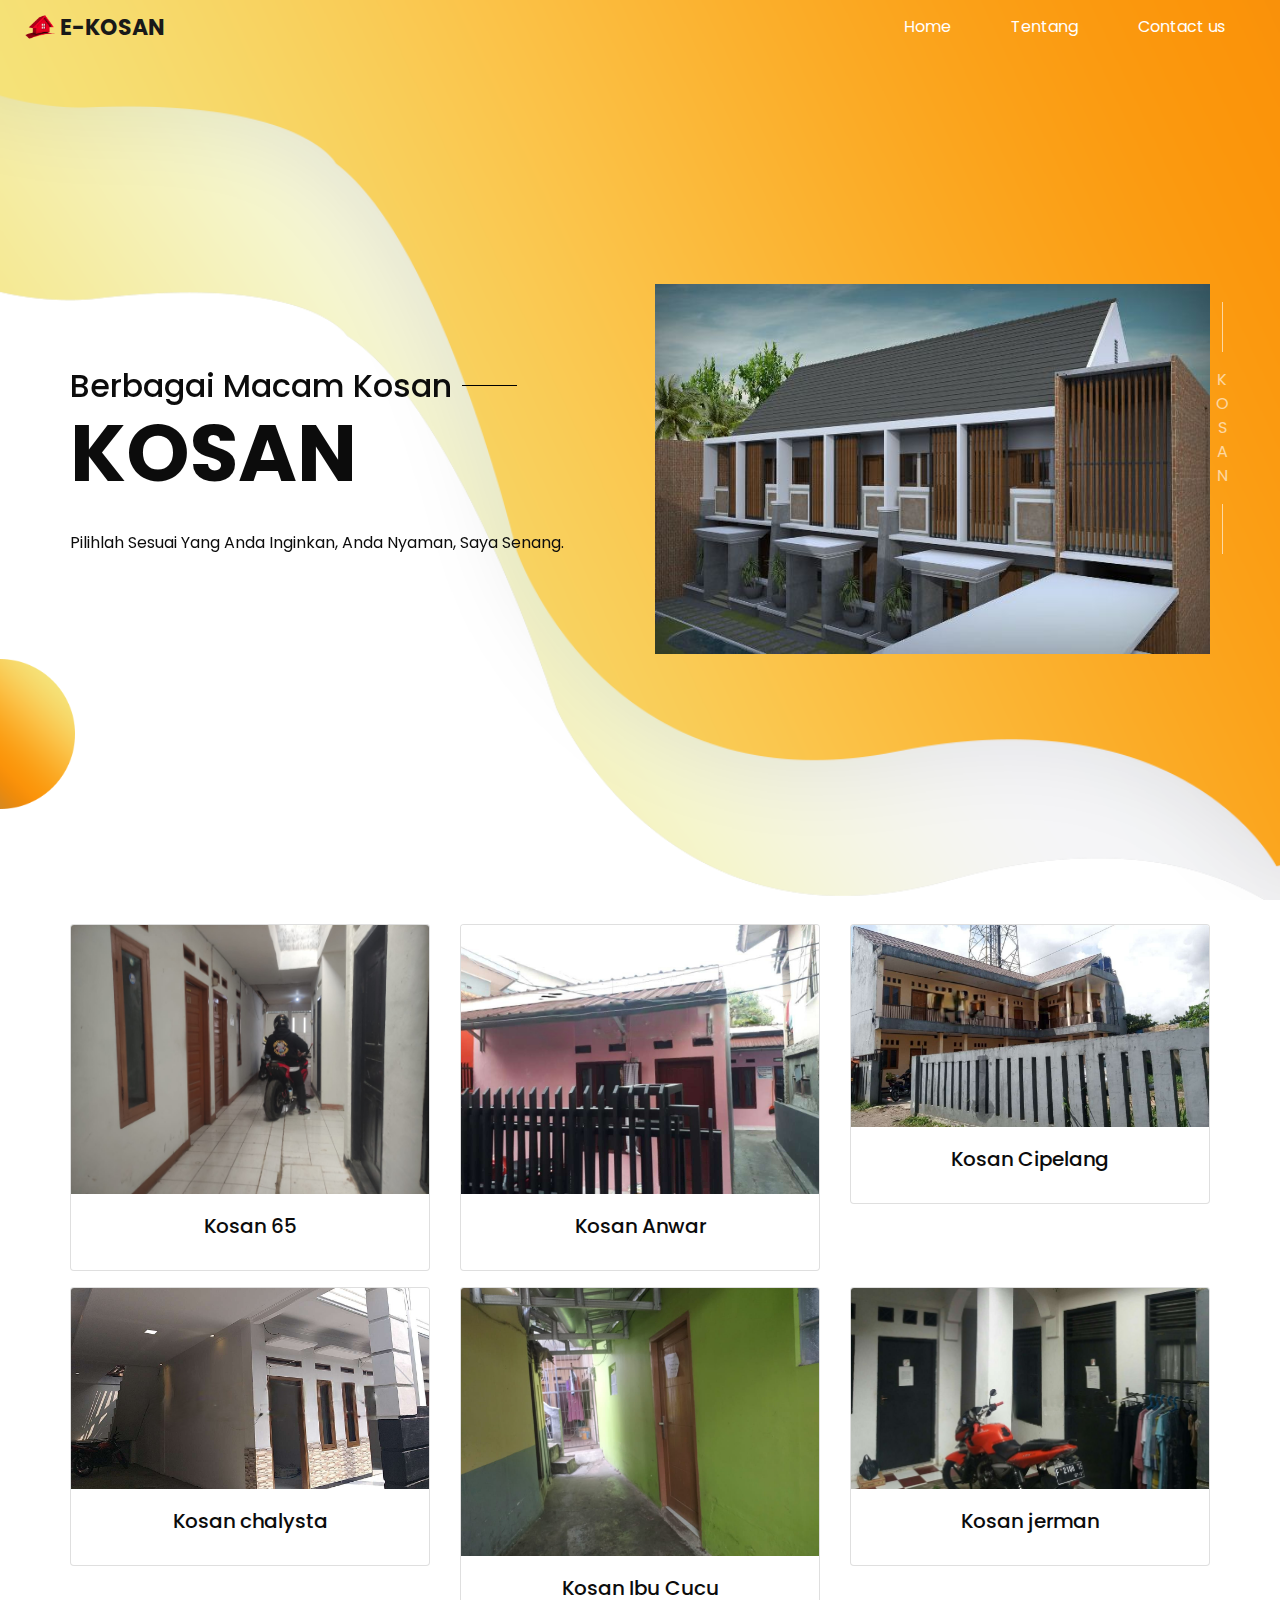
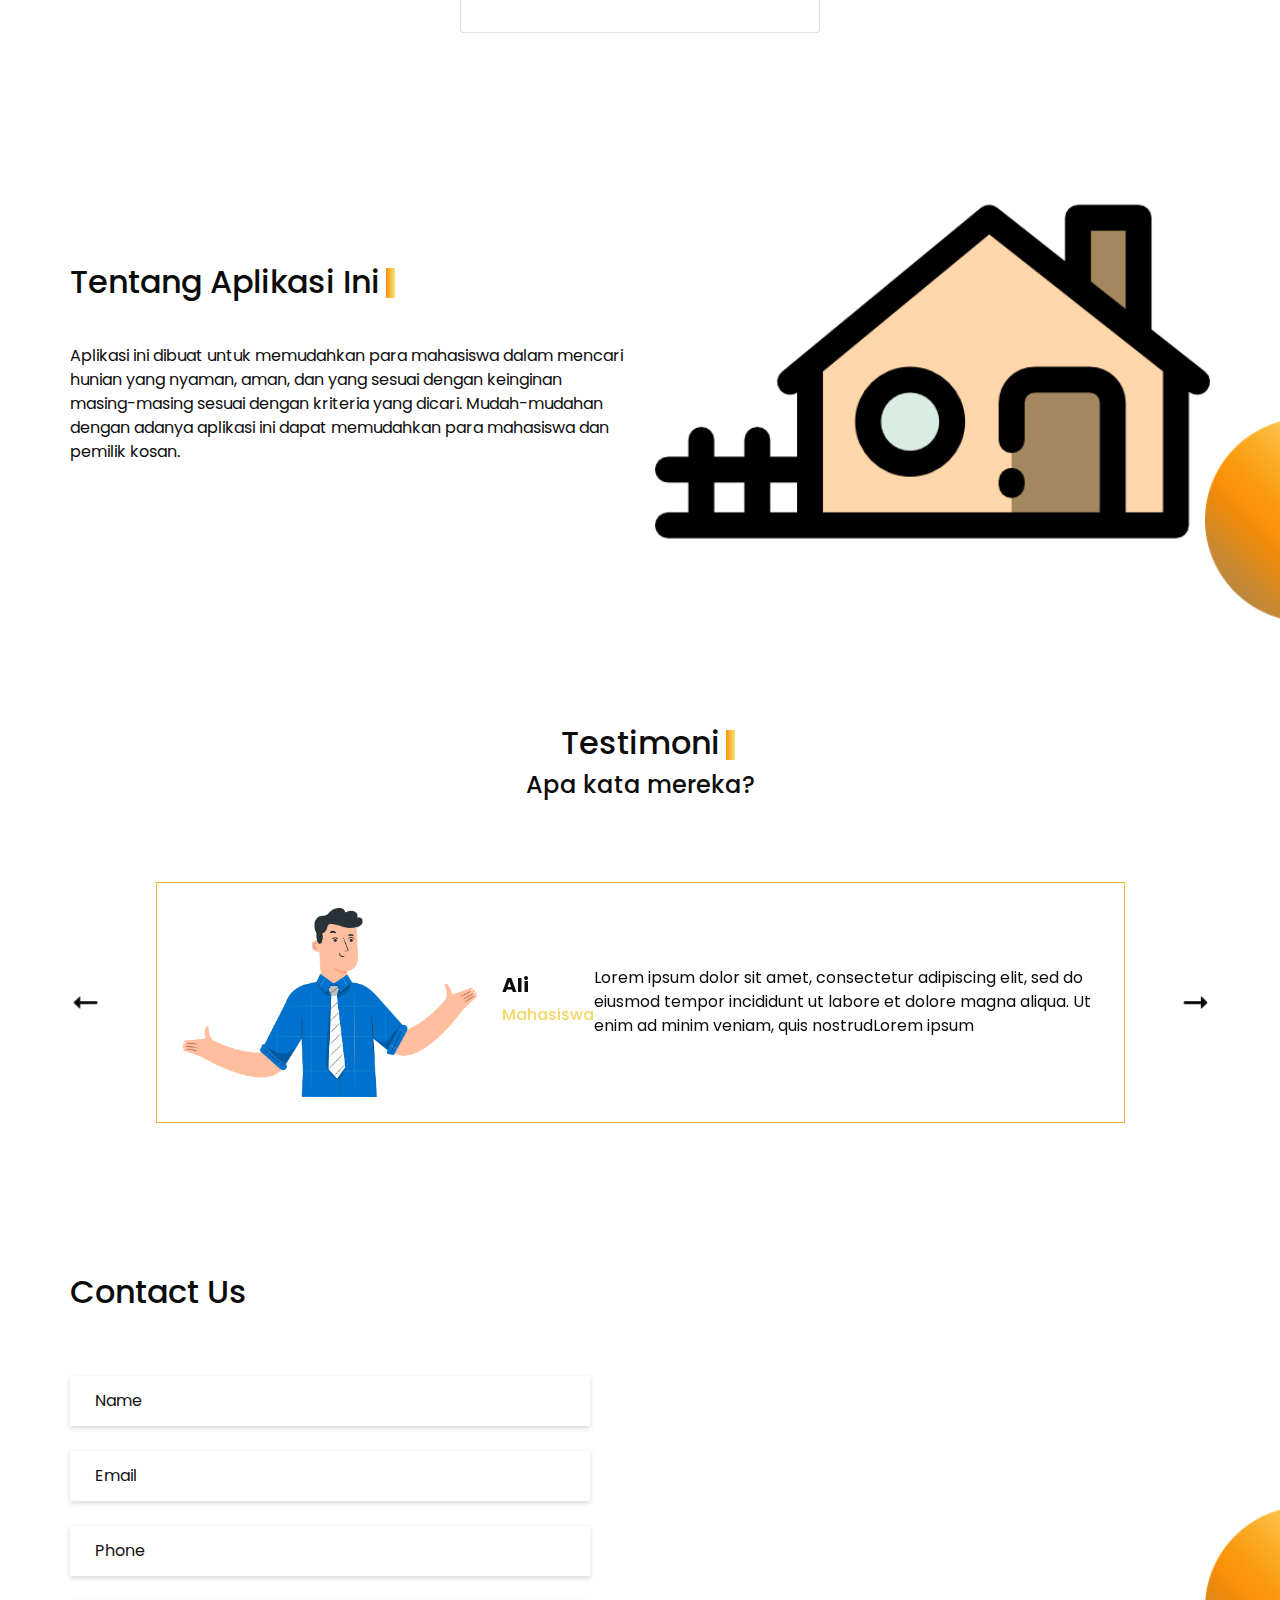
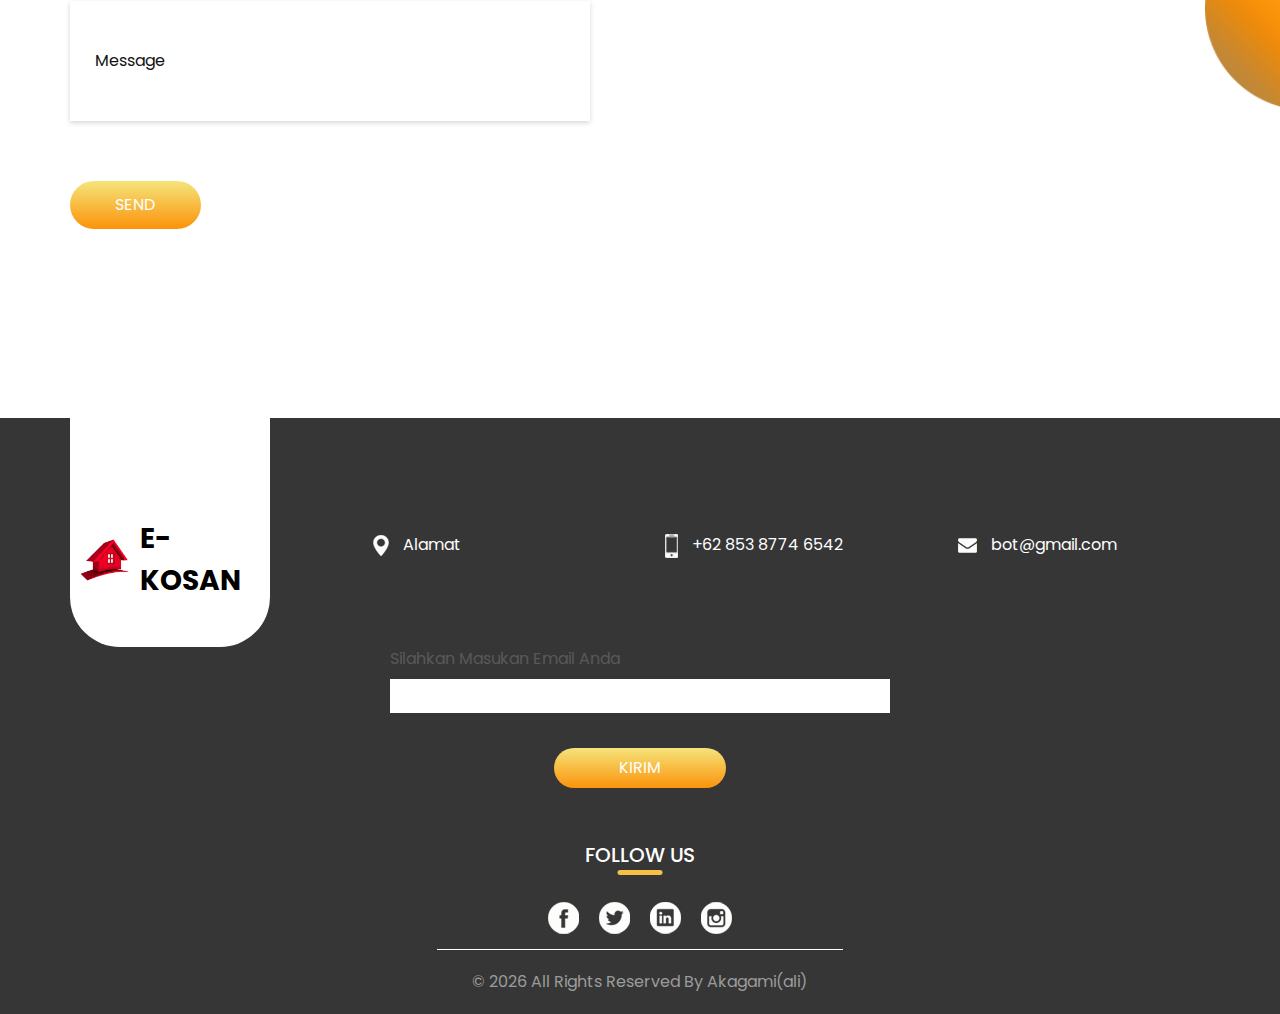
<file: index.html>
<!DOCTYPE html>
<html>

<head>
  <!-- Basic -->
  <meta charset="utf-8" />
  <meta http-equiv="X-UA-Compatible" content="IE=edge" />
  <!-- Mobile Metas -->
  <meta name="viewport" content="width=device-width, initial-scale=1, shrink-to-fit=no" />
  <!-- Site Metas -->
  <meta name="keywords" content="" />
  <meta name="description" content="" />
  <meta name="author" content="" />

  <title>E-Kosan</title>

  <!-- slider stylesheet -->
  <link rel="stylesheet" type="text/css" href="https://cdnjs.cloudflare.com/ajax/libs/OwlCarousel2/2.1.3/assets/owl.carousel.min.css" />

  <!-- bootstrap core css -->
  <link rel="stylesheet" type="text/css" href="css/bootstrap.css" />

  <!-- fonts style -->
  <link href="https://fonts.googleapis.com/css?family=Baloo+Chettan|Poppins:400,600,700&display=swap" rel="stylesheet">
  <!-- Custom styles for this template -->
  <link href="css/style.css" rel="stylesheet" />
  <!-- responsive style -->
  <link href="css/responsive.css" rel="stylesheet" />
</head>

<body>

  <div class="hero_area">
    <!-- header section strats -->
    <header class="header_section">
      <div class="container-fluid">
        <nav class="navbar navbar-expand-lg custom_nav-container ">
          <a class="navbar-brand" href="index.html">
            <img src="images/logo-rumah.png" alt="">
            <span>
              E-Kosan
            </span>
          </a>
          <button class="navbar-toggler fixed-top" type="button" data-toggle="collapse" data-target="#navbarSupportedContent" aria-controls="navbarSupportedContent" aria-expanded="false" aria-label="Toggle navigation">
            <span class="navbar-toggler-icon"></span>
          </button>

          <div class="collapse navbar-collapse" id="navbarSupportedContent">
            <div class="d-flex ml-auto flex-column flex-lg-row align-items-center">
              <ul class="navbar-nav  ">
                <li class="nav-item">
                  <a class="nav-link" href="index.html"> Home</a>
                </li>
                <li class="nav-item">
                  <a class="nav-link" href="tentang.html"> Tentang</a>
                </li>
                <li class="nav-item">
                  <a class="nav-link" href="contact.html">Contact us</a>
                </li>
            </div>
          </div>
        </nav>
      </div>
    </header>
    <!-- end header section -->
    <!-- slider section -->
    <section class=" slider_section position-relative">
      <div class="design-box">
        <img src="images/design-1.png" alt="">
      </div>
      <div class="slider_number-container d-none d-md-block">
        <div class="number-box">
          <hr>
          <span class="jwel">
            K <br>
            O <br>
            S <br>
            A <br>
            N <br>
          </span>
          <hr>
        </div>
      </div>
      <div class="container">
        <div id="carouselExampleIndicators" class="carousel slide" data-ride="carousel">
          <ol class="carousel-indicators">
            <li data-target="#carouselExampleIndicators" data-slide-to="0" class="active"> </li>
            <li data-target="#carouselExampleIndicators" data-slide-to="1"> </li>
            <li data-target="#carouselExampleIndicators" data-slide-to="2"> </li>
          </ol>
          <div class="carousel-inner">
            <div class="carousel-item active">
              <div class="row">
                <div class="col-md-6">
                  <div class="detail_box">
                    <h2>
                      <span> Berbagai Macam Kosan</span>
                      <hr>
                    </h2>
                    <h1>
                      KOSAN
                    </h1>
                    <p>
                      Pilihlah Sesuai Yang Anda Inginkan, Anda Nyaman, Saya Senang.
                    </p>
                  </div>
                </div>
                <div class="col-md-6">
                  <div class="img-box">
                    <img src="images/r1.jpg" alt="">
                  </div>
                </div>
              </div>
            </div>
            <div class="carousel-item ">
              <div class="row">
                <div class="col-md-6">
                  <div class="detail_box">
                    <h2>
                      <span> Berbagai Macam Kosan</span>
                      <hr>
                    </h2>
                    <h1>
                      Kosan
                    </h1>
                    <p>
                    Pilihlah Sesuai Yang Anda Inginkan, Anda Nyaman, Saya Senang.
                    </p>
                  </div>
                </div>
                <div class="col-md-6">
                  <div class="img-box">
                    <img src="images/r3.jpg" alt="">
                  </div>
                </div>
              </div>
            </div>
            <div class="carousel-item ">
              <div class="row">
                <div class="col-md-6">
                  <div class="detail_box">
                    <h2>
                      <span> Berbagai Macam Kosan</span>
                      <hr>
                    </h2>
                    <h1>
                      Kosan
                    </h1>
                    <p>
                      Pilihlah Sesuai Yang Anda Inginkan, Anda Nyaman Saya senang.
                    </p>
                  </div>
                </div>
                <div class="col-md-6">
                  <div class="img-box">
                    <img src="images/r4.jpg" alt="">
                  </div>
                </div>
              </div>
            </div>
          </div>
        </div>
      </div>

    </section>
    <!-- end slider section -->
  </div>

  <!-- item section -->
  <section id="projects">
    <div class="container text-center">
      <div class="row text-center mb-3">
        <div class="col">
          <h2> </h2>
        </div>
      </div>
      <div class="row">
        <div class="col-md-4 mb-3">
          <div class="card">
            <img src="images/65.jpeg" class="card-img-top" alt="project 1" />
            <div class="card-body">
              <h5 class="card-title">Kosan 65</h5>
            </div>
          </div>
        </div>
        <div class="col-md-4 mb-3">
          <div class="card">
            <img src="images/anwar.jpg" class="card-img-top" alt="project 2" />
            <div class="card-body">
              <h5 class="card-title">Kosan Anwar</h5>
            </div>
          </div>
        </div>
        <div class="col-md-4 mb-3">
          <div class="card">
            <img src="images/cipelang.jpg" class="card-img-top" alt="project 2" />
            <div class="card-body">
              <h5 class="card-title">Kosan Cipelang</h5>
            </div>
          </div>
        </div>
        <div class="col-md-4 mb-3">
          <div class="card">
            <img src="images/chalysta.jpg" class="card-img-top" alt="project 2" />
            <div class="card-body">
              <h5 class="card-title">Kosan chalysta</h5>
            </div>
          </div>
        </div>
        <div class="col-md-4 mb-3">
          <div class="card">
            <img src="images/cucu.jpeg" class="card-img-top" alt="project 2" />
            <div class="card-body">
              <h5 class="card-title">Kosan Ibu Cucu</h5>
            </div>
          </div>
        </div>
        <div class="col-md-4 mb-3">
          <div class="card">
            <img src="images/jerman.jpg" class="card-img-top" alt="project 2" />
            <div class="card-body">
              <h5 class="card-title">Kosan jerman</h5>
            </div>
          </div>
        </div>
      </div>
    </div>
  </section>
  <!-- end item section -->

  <!-- about section -->

  <section class="about_section layout_padding2-top layout_padding-bottom ">
    <div class="design-box">
      <img src="images/design-2.png" alt="">
    </div>
    <div class="container">
      <div class="row">
        <div class="col-md-6">
          <div class="detail-box">
            <div class="heading_container">
              <h2>
                Tentang Aplikasi Ini
              </h2>
            </div>
            <p>
              Aplikasi ini dibuat untuk memudahkan para mahasiswa dalam mencari hunian yang nyaman, aman, dan yang sesuai dengan keinginan
              masing-masing sesuai dengan kriteria yang dicari. Mudah-mudahan dengan adanya aplikasi ini dapat memudahkan para mahasiswa dan pemilik 
              kosan.
            </p>
            <div>
            </div>
          </div>
        </div>
        <div class="col-md-6">
          <div class="img-box">
            <img src="images/tentang.png" alt="">
          </div>
        </div>
      </div>
    </div>
  </section>

  <!-- end about section -->

  <!-- client section -->

  <section class="client_section">
    <div class="container">
      <div class="heading_container">
        <h2>
          Testimoni
        </h2>
      </div>
      <h4 class="secondary_heading">
        Apa kata mereka?
      </h4>
      <div id="carouselExampleControls" class="carousel slide" data-ride="carousel">
        <div class="carousel-inner ">
          <div class="carousel-item active">
            <div class="client_container">
              <div class="client-id">
                <div class="img-box">
                  <img src="images/human.png" alt="">
                </div>
                <div class="name">
                  <h5>
                    Ali
                  </h5>
                  <h6>
                    Mahasiswa
                  </h6>
                </div>
              </div>
              <div class="detail-box">
                <p>
                  Lorem ipsum dolor sit amet, consectetur adipiscing elit, sed do eiusmod tempor incididunt ut labore et
                  dolore magna aliqua. Ut enim ad minim veniam, quis nostrudLorem ipsum
                </p>
              </div>
            </div>
          </div>
          <div class="carousel-item">
            <div class="client_container">
              <div class="client-id">
                <div class="img-box">
                  <img src="images/human.png" alt="">
                </div>
                <div class="name">
                  <h5>
                    Ali
                  </h5>
                  <h6>
                    Mahasiswa
                  </h6>
                </div>
              </div>
              <div class="detail-box">
                <p>
                  Lorem ipsum dolor sit amet, consectetur adipiscing elit, sed do eiusmod tempor incididunt ut labore et
                  dolore magna aliqua. Ut enim ad minim veniam, quis nostrudLorem ipsum
                </p>
              </div>
            </div>
          </div>
          <div class="carousel-item">
            <div class="client_container">
              <div class="client-id">
                <div class="img-box">
                  <img src="images/human.png" alt="">
                </div>
                <div class="name">
                  <h5>
                    Ali
                  </h5>
                  <h6>
                    Mahasiswa
                  </h6>
                </div>
              </div>
              <div class="detail-box">
                <p>
                  Lorem ipsum dolor sit amet, consectetur adipiscing elit, sed do eiusmod tempor incididunt ut labore et
                  dolore magna aliqua. Ut enim ad minim veniam, quis nostrudLorem ipsum
                </p>
              </div>
            </div>
          </div>
        </div>
        <a class="carousel-control-prev" href="#carouselExampleControls" role="button" data-slide="prev">
          <span class="carousel-control-prev-icon" aria-hidden="true"></span>
          <span class="sr-only">Previous</span>
        </a>
        <a class="carousel-control-next" href="#carouselExampleControls" role="button" data-slide="next">
          <span class="carousel-control-next-icon" aria-hidden="true"></span>
          <span class="sr-only">Next</span>
        </a>
      </div>

    </div>
  </section>

  <!-- end client section -->

  <!-- contact section -->

  <section class="contact_section layout_padding">
    <div class="design-box ">
      <img src="images/design-2.png" alt="">
    </div>
    <div class="container ">
      <div class="">
        <h2 class="">
          Contact Us
        </h2>
      </div>

    </div>
    <div class="container">
      <div class="row">
        <div class="col-md-6">
          <form action="">
            <div>
              <input type="text" placeholder="Name" />
            </div>
            <div>
              <input type="email" placeholder="Email" />
            </div>
            <div>
              <input type="text" placeholder="Phone" />
            </div>
            <div>
              <input type="text" class="message-box" placeholder="Message" />
            </div>
            <div class="d-flex ">
              <button>
                SEND
              </button>
            </div>
          </form>
        </div>
        <div class="col-md-6">
          <div class="map_container">
            <div class="map-responsive">
              <iframe src="https://www.google.com/maps/embed?pb=!1m18!1m12!1m3!1d63369.95074239913!2d106.88074722207595!3d-6.935709717114555!2m3!1f0!2f0!3f0!3m2!1i1024!2i768!4f13.1!3m3!1m2!1s0x2e68481f0379ab33%3A0xf53d53a9ce28325d!2sKota%20Sukabumi%2C%20Jawa%20Barat!5e0!3m2!1sid!2sid!4v1665399177811!5m2!1sid!2sid" width="600" height="450" style="border:0;" allowfullscreen="" loading="lazy" referrerpolicy="no-referrer-when-downgrade"></iframe></iframe>
            </div>
          </div>
        </div>
      </div>
    </div>
  </section>

  <!-- end contact section -->

  <!-- info section -->
  <section class="info_section  ">
    <div class="container">
      <div class="info_container">
        <div class="row">
          <div class="col-md-3">
            <div class="info_logo">
              <a href="">
                <img src="images/logo-rumah.png" alt="">
                <span>
                  E-Kosan
                </span>
              </a>
            </div>
          </div>
          <div class="col-md-3">
            <div class="info_contact">
              <a href="">
                <img src="images/location.png" alt="">
                <span>
                  Alamat
                </span>
              </a>
            </div>
          </div>
          <div class="col-md-3">
            <div class="info_contact">
              <a href="">
                <img src="images/phone.png" alt="">
                <span>
                  +62 853 8774 6542
                </span>
              </a>
            </div>
          </div>
          <div class="col-md-3">
            <div class="info_contact">
              <a href="">
                <img src="images/mail.png" alt="">
                <span>
                  bot@gmail.com
                </span>
              </a>
            </div>
          </div>
        </div>
        <div class="info_form">
          <form action="">
            <div class="email_box">
              <label for="email2">Silahkan Masukan Email Anda</label>
              <input type="text" id="email2">
            </div>
            <div>
              <button>
                Kirim
              </button>
            </div>
          </form>
        </div>
        <div class="info_social">
          <div class="d-flex justify-content-center">
            <h5 class="info_heading">
              Follow Us
            </h5>
          </div>
          <div class="social_box">
            <a href="">
              <img src="images/fb.png" alt="">
            </a>
            <a href="">
              <img src="images/twitter.png" alt="">
            </a>
            <a href="">
              <img src="images/linkedin.png" alt="">
            </a>
            <a href="">
              <img src="images/insta.png" alt="">
            </a>
          </div>
        </div>
      </div>
    </div>
  </section>

  <!-- end info_section -->

  <!-- footer section -->
  <section class="container-fluid footer_section">
    <p>
      &copy; <span id="displayYear"></span> All Rights Reserved By
      <a href="">Akagami(ali)</a>
    </p>
  </section>
  <!-- footer section -->

  <script type="text/javascript" src="js/jquery-3.4.1.min.js"></script>
  <script type="text/javascript" src="js/bootstrap.js"></script>
  <script type="text/javascript" src="js/custom.js"></script>
</body>

</html>
</file>
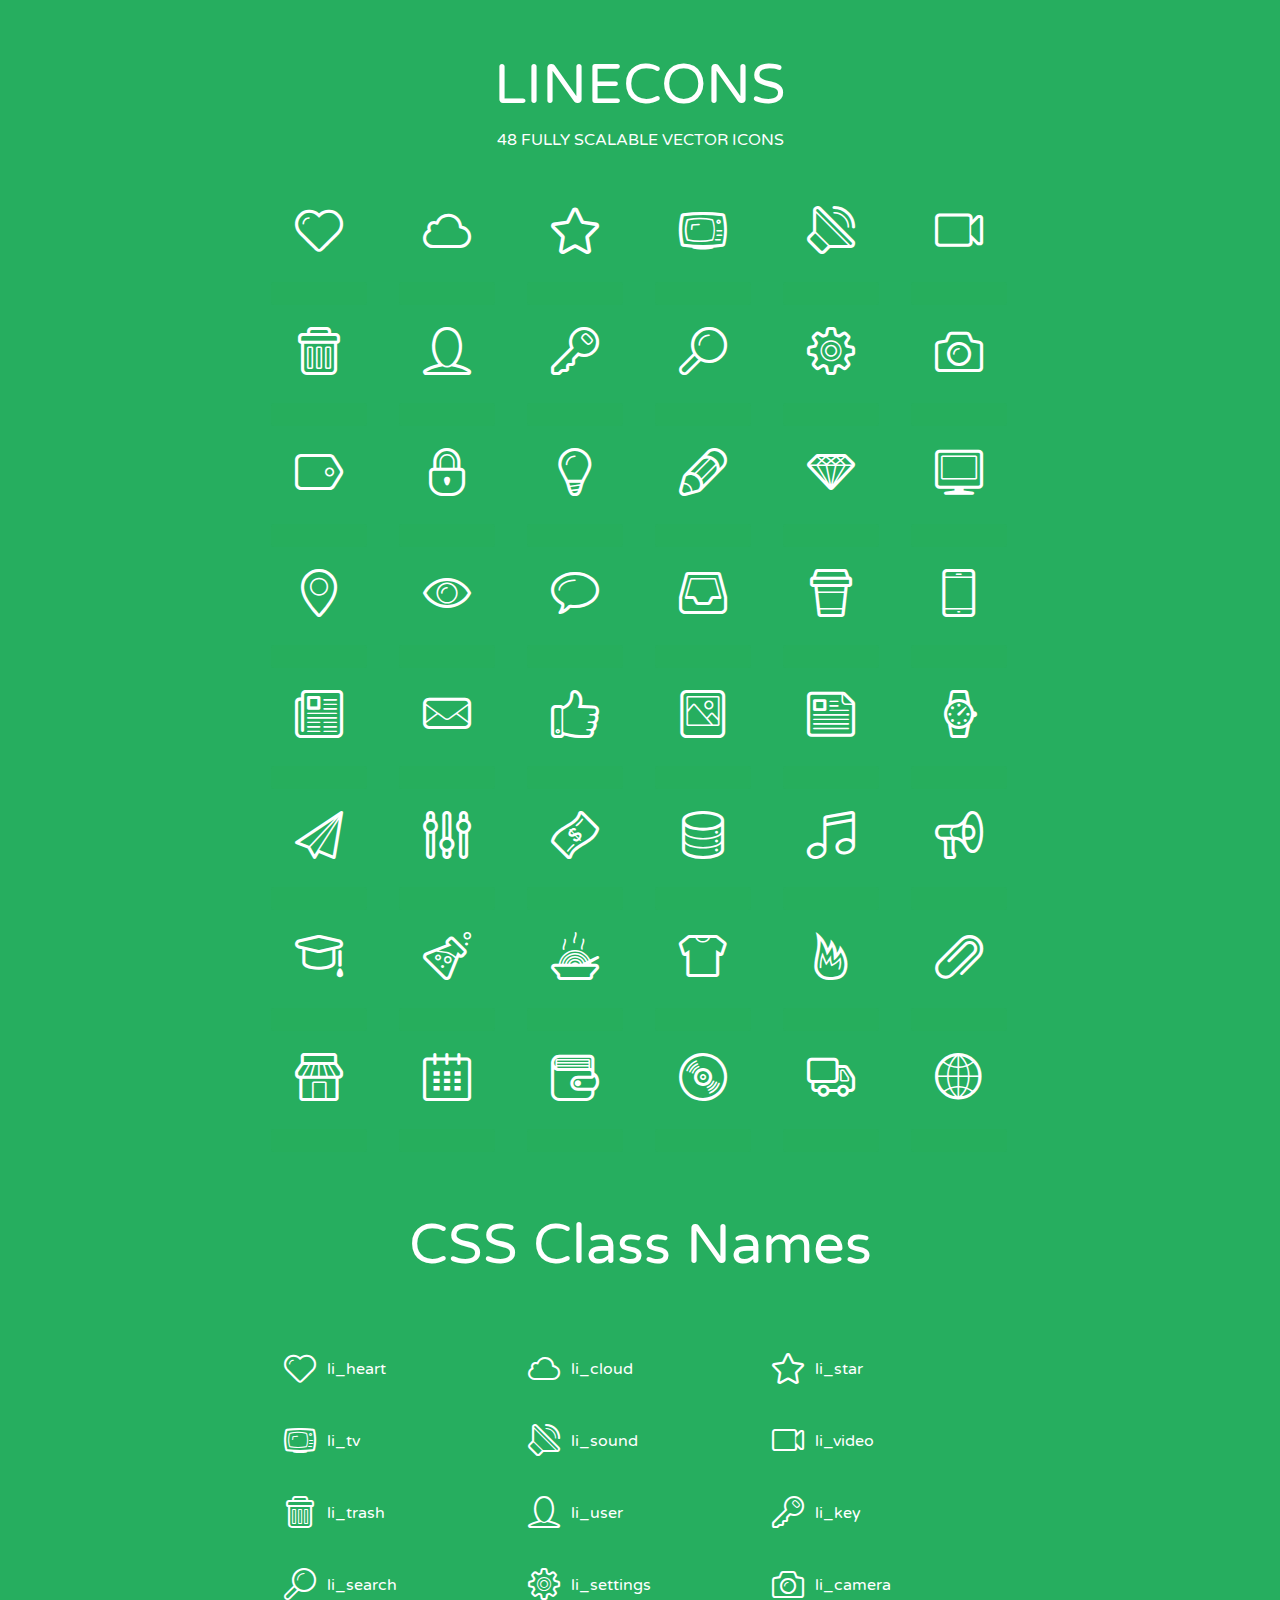
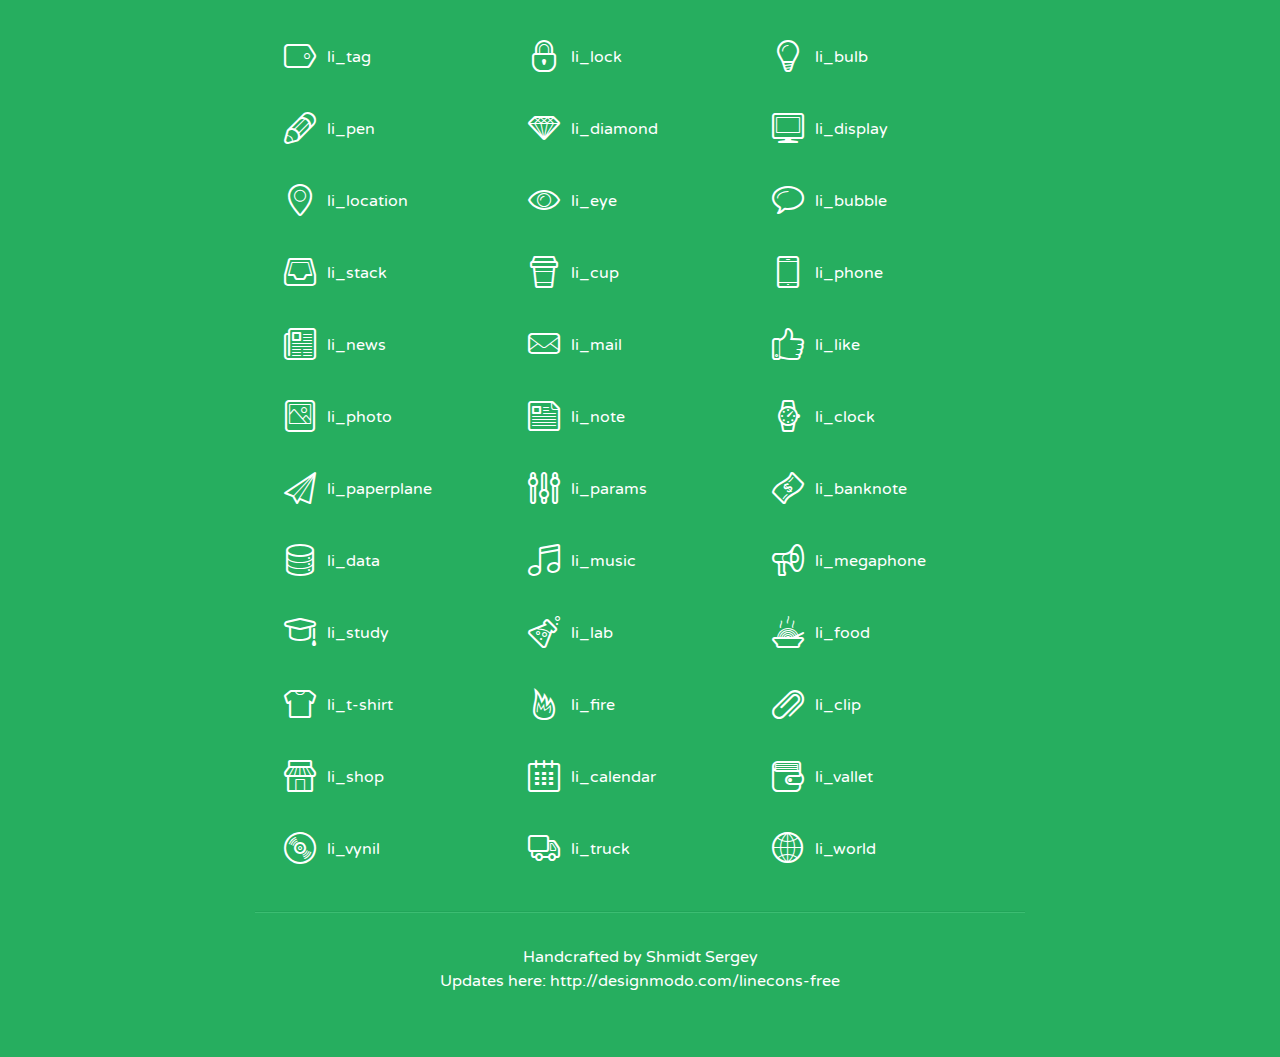
<file: assets/lineicons/index.html>
<!doctype html>
<html>
<head>
<title>LINECONS - 48 Fully Scalable Vector Icons</title>
<link rel="stylesheet" href="style.css" />
<link href='http://fonts.googleapis.com/css?family=Varela+Round' rel='stylesheet' type='text/css'>
<!--[if lte IE 7]><script src="lte-ie7.js"></script><![endif]-->

<!-- 

Thanks http://icomoon.io/app/ for amazing service!

-->


<style>
	section, header, footer {display: block;}
	body {
		font-family: 'Varela Round', sans-serif;
		color: #333333;
		line-height: 1.5;
		font-size: 16px;
		background:#26ae5f;
		color:white;
		-moz-text-shadow: 0 1px 1px rgba(0, 0, 0, 0.21);
		-webkit-text-shadow: 0 1px 1px rgba(0, 0, 0, 0.21);
	}
	* {
		-moz-box-sizing: border-box;
		-webkit-box-sizing: border-box;
		box-sizing: border-box;
		margin: 0;
		padding: 0;
	}
	.glyph {
		float: left;
		text-align: center;
		padding: .5em;
		margin: 0 .5em;
		width: 7em;
		border-radius: .375em;
		top:0;
		position:relative;
		-webkit-transition:0.2s ease-in;
		-o-transition:0.2s ease-in;
		-moz-transition:0.2s ease-in;
		-ie-transition:0.2s ease-in;
		transition:0.2s ease-in;
	}
	.glyph input {
		width: 100%;
		text-align: center;
		font-family: consolas, monospace;
		border-radius:3px;
		border:none;
		padding:4px;
		background:#26AE5C;
		color:#26AE5C;
		-webkit-transition:0.2s ease-in;
		-o-transition:0.2s ease-in;
		-moz-transition:0.2s ease-in;
		-ie-transition:0.2s ease-in;
		transition:0.2s ease-in;
	}
	.glyph:hover input {
		background:#26ae5f;
		padding:4px;
		color:#ffffff;
	}
	.glyph:hover {
		-webkit-transition: all 0.5s ease-out;
		background:#222821;
		color:#fff;
		text-shadow: none;
		-moz-text-shadow: none;
		-webkit-text-shadow: none;
		top:-5px;
		position:relative;
	}
	.glyph input, .mtm {
		margin-top: .75em;
	}
	.w-main {
		width: 770px;
		text-align:center;
	}
	.centered {
		margin-left: auto;
		margin-right: auto;
	}
	.fs1 {
		font-size: 3em;
	}
	header {
		margin: 2em 0;
		padding-bottom: .5em;
	}
	header h1 {
		font-size: 3.5em;
		font-weight: normal;
	}
	.clearfix:before, .clearfix:after { content: ""; display: table; }
	.clearfix:after, .clear { clear: both; }
	footer {
		margin: 2em 0;
		padding: 2em 0;
		border-top: 1px solid rgb(60, 189, 114);
		box-shadow: 0 -1px rgb(33, 165, 89);
	}
	a, a:visited {
		color: #ffffff; text-decoration:none;
	}
	a:hover, a:focus {color: #222821; text-decoration:none;}
	.box1 {
		display: inline-block;
		width: 14em;
		padding: .25em .5em;
		margin: .5em 1em .5em 0;
		text-align:left;
		
	}
	.box1 span { 
		font-size:2em;
		position: relative;
		top: 0.25em;
		margin-right: 0.1em;
	}
</style>
</head>
<body>
	<div class="w-main centered">
	<section class="mtm clearfix" id="glyphs">
	<header>
		<h1>LINECONS</h1>
		<p>48 FULLY SCALABLE VECTOR ICONS</p>
	</header>
	<div class="glyph">
		<div class="fs1" aria-hidden="true" data-icon="&#xe000;"></div>
		<input type="text" readonly="readonly" value="&amp;#xe000;" />
	</div>
	<div class="glyph">
		<div class="fs1" aria-hidden="true" data-icon="&#xe001;"></div>
		<input type="text" readonly="readonly" value="&amp;#xe001;" />
	</div>
	<div class="glyph">
		<div class="fs1" aria-hidden="true" data-icon="&#xe002;"></div>
		<input type="text" readonly="readonly" value="&amp;#xe002;" />
	</div>
	<div class="glyph">
		<div class="fs1" aria-hidden="true" data-icon="&#xe003;"></div>
		<input type="text" readonly="readonly" value="&amp;#xe003;" />
	</div>
	<div class="glyph">
		<div class="fs1" aria-hidden="true" data-icon="&#xe004;"></div>
		<input type="text" readonly="readonly" value="&amp;#xe004;" />
	</div>
	<div class="glyph">
		<div class="fs1" aria-hidden="true" data-icon="&#xe005;"></div>
		<input type="text" readonly="readonly" value="&amp;#xe005;" />
	</div>
	<div class="glyph">
		<div class="fs1" aria-hidden="true" data-icon="&#xe006;"></div>
		<input type="text" readonly="readonly" value="&amp;#xe006;" />
	</div>
	<div class="glyph">
		<div class="fs1" aria-hidden="true" data-icon="&#xe007;"></div>
		<input type="text" readonly="readonly" value="&amp;#xe007;" />
	</div>
	<div class="glyph">
		<div class="fs1" aria-hidden="true" data-icon="&#xe008;"></div>
		<input type="text" readonly="readonly" value="&amp;#xe008;" />
	</div>
	<div class="glyph">
		<div class="fs1" aria-hidden="true" data-icon="&#xe009;"></div>
		<input type="text" readonly="readonly" value="&amp;#xe009;" />
	</div>
	<div class="glyph">
		<div class="fs1" aria-hidden="true" data-icon="&#xe00a;"></div>
		<input type="text" readonly="readonly" value="&amp;#xe00a;" />
	</div>
	<div class="glyph">
		<div class="fs1" aria-hidden="true" data-icon="&#xe00b;"></div>
		<input type="text" readonly="readonly" value="&amp;#xe00b;" />
	</div>
	<div class="glyph">
		<div class="fs1" aria-hidden="true" data-icon="&#xe00c;"></div>
		<input type="text" readonly="readonly" value="&amp;#xe00c;" />
	</div>
	<div class="glyph">
		<div class="fs1" aria-hidden="true" data-icon="&#xe00d;"></div>
		<input type="text" readonly="readonly" value="&amp;#xe00d;" />
	</div>
	<div class="glyph">
		<div class="fs1" aria-hidden="true" data-icon="&#xe00e;"></div>
		<input type="text" readonly="readonly" value="&amp;#xe00e;" />
	</div>
	<div class="glyph">
		<div class="fs1" aria-hidden="true" data-icon="&#xe00f;"></div>
		<input type="text" readonly="readonly" value="&amp;#xe00f;" />
	</div>
	<div class="glyph">
		<div class="fs1" aria-hidden="true" data-icon="&#xe010;"></div>
		<input type="text" readonly="readonly" value="&amp;#xe010;" />
	</div>
	<div class="glyph">
		<div class="fs1" aria-hidden="true" data-icon="&#xe011;"></div>
		<input type="text" readonly="readonly" value="&amp;#xe011;" />
	</div>
	<div class="glyph">
		<div class="fs1" aria-hidden="true" data-icon="&#xe012;"></div>
		<input type="text" readonly="readonly" value="&amp;#xe012;" />
	</div>
	<div class="glyph">
		<div class="fs1" aria-hidden="true" data-icon="&#xe013;"></div>
		<input type="text" readonly="readonly" value="&amp;#xe013;" />
	</div>
	<div class="glyph">
		<div class="fs1" aria-hidden="true" data-icon="&#xe014;"></div>
		<input type="text" readonly="readonly" value="&amp;#xe014;" />
	</div>
	<div class="glyph">
		<div class="fs1" aria-hidden="true" data-icon="&#xe015;"></div>
		<input type="text" readonly="readonly" value="&amp;#xe015;" />
	</div>
	<div class="glyph">
		<div class="fs1" aria-hidden="true" data-icon="&#xe016;"></div>
		<input type="text" readonly="readonly" value="&amp;#xe016;" />
	</div>
	<div class="glyph">
		<div class="fs1" aria-hidden="true" data-icon="&#xe017;"></div>
		<input type="text" readonly="readonly" value="&amp;#xe017;" />
	</div>
	<div class="glyph">
		<div class="fs1" aria-hidden="true" data-icon="&#xe018;"></div>
		<input type="text" readonly="readonly" value="&amp;#xe018;" />
	</div>
	<div class="glyph">
		<div class="fs1" aria-hidden="true" data-icon="&#xe019;"></div>
		<input type="text" readonly="readonly" value="&amp;#xe019;" />
	</div>
	<div class="glyph">
		<div class="fs1" aria-hidden="true" data-icon="&#xe01a;"></div>
		<input type="text" readonly="readonly" value="&amp;#xe01a;" />
	</div>
	<div class="glyph">
		<div class="fs1" aria-hidden="true" data-icon="&#xe01b;"></div>
		<input type="text" readonly="readonly" value="&amp;#xe01b;" />
	</div>
	<div class="glyph">
		<div class="fs1" aria-hidden="true" data-icon="&#xe01c;"></div>
		<input type="text" readonly="readonly" value="&amp;#xe01c;" />
	</div>
	<div class="glyph">
		<div class="fs1" aria-hidden="true" data-icon="&#xe01d;"></div>
		<input type="text" readonly="readonly" value="&amp;#xe01d;" />
	</div>
	<div class="glyph">
		<div class="fs1" aria-hidden="true" data-icon="&#xe01e;"></div>
		<input type="text" readonly="readonly" value="&amp;#xe01e;" />
	</div>
	<div class="glyph">
		<div class="fs1" aria-hidden="true" data-icon="&#xe01f;"></div>
		<input type="text" readonly="readonly" value="&amp;#xe01f;" />
	</div>
	<div class="glyph">
		<div class="fs1" aria-hidden="true" data-icon="&#xe020;"></div>
		<input type="text" readonly="readonly" value="&amp;#xe020;" />
	</div>
	<div class="glyph">
		<div class="fs1" aria-hidden="true" data-icon="&#xe021;"></div>
		<input type="text" readonly="readonly" value="&amp;#xe021;" />
	</div>
	<div class="glyph">
		<div class="fs1" aria-hidden="true" data-icon="&#xe022;"></div>
		<input type="text" readonly="readonly" value="&amp;#xe022;" />
	</div>
	<div class="glyph">
		<div class="fs1" aria-hidden="true" data-icon="&#xe023;"></div>
		<input type="text" readonly="readonly" value="&amp;#xe023;" />
	</div>
	<div class="glyph">
		<div class="fs1" aria-hidden="true" data-icon="&#xe024;"></div>
		<input type="text" readonly="readonly" value="&amp;#xe024;" />
	</div>
	<div class="glyph">
		<div class="fs1" aria-hidden="true" data-icon="&#xe025;"></div>
		<input type="text" readonly="readonly" value="&amp;#xe025;" />
	</div>
	<div class="glyph">
		<div class="fs1" aria-hidden="true" data-icon="&#xe026;"></div>
		<input type="text" readonly="readonly" value="&amp;#xe026;" />
	</div>
	<div class="glyph">
		<div class="fs1" aria-hidden="true" data-icon="&#xe027;"></div>
		<input type="text" readonly="readonly" value="&amp;#xe027;" />
	</div>
	<div class="glyph">
		<div class="fs1" aria-hidden="true" data-icon="&#xe028;"></div>
		<input type="text" readonly="readonly" value="&amp;#xe028;" />
	</div>
	<div class="glyph">
		<div class="fs1" aria-hidden="true" data-icon="&#xe029;"></div>
		<input type="text" readonly="readonly" value="&amp;#xe029;" />
	</div>
	<div class="glyph">
		<div class="fs1" aria-hidden="true" data-icon="&#xe02a;"></div>
		<input type="text" readonly="readonly" value="&amp;#xe02a;" />
	</div>
	<div class="glyph">
		<div class="fs1" aria-hidden="true" data-icon="&#xe02b;"></div>
		<input type="text" readonly="readonly" value="&amp;#xe02b;" />
	</div>
	<div class="glyph">
		<div class="fs1" aria-hidden="true" data-icon="&#xe02c;"></div>
		<input type="text" readonly="readonly" value="&amp;#xe02c;" />
	</div>
	<div class="glyph">
		<div class="fs1" aria-hidden="true" data-icon="&#xe02d;"></div>
		<input type="text" readonly="readonly" value="&amp;#xe02d;" />
	</div>
	<div class="glyph">
		<div class="fs1" aria-hidden="true" data-icon="&#xe02e;"></div>
		<input type="text" readonly="readonly" value="&amp;#xe02e;" />
	</div>
	<div class="glyph">
		<div class="fs1" aria-hidden="true" data-icon="&#xe02f;"></div>
		<input type="text" readonly="readonly" value="&amp;#xe02f;" />
	</div>
	</section>
	<div class="clear"></div>
	<section class="mtm clearfix" id="glyphs">
	<header>
		<h1>CSS Class Names</h1>
	</header>
	<span class="box1">
		<span aria-hidden="true" class="li_heart"></span>
		&nbsp;li_heart
	</span>
	<span class="box1">
		<span aria-hidden="true" class="li_cloud"></span>
		&nbsp;li_cloud
	</span>
	<span class="box1">
		<span aria-hidden="true" class="li_star"></span>
		&nbsp;li_star
	</span>
	<span class="box1">
		<span aria-hidden="true" class="li_tv"></span>
		&nbsp;li_tv
	</span>
	<span class="box1">
		<span aria-hidden="true" class="li_sound"></span>
		&nbsp;li_sound
	</span>
	<span class="box1">
		<span aria-hidden="true" class="li_video"></span>
		&nbsp;li_video
	</span>
	<span class="box1">
		<span aria-hidden="true" class="li_trash"></span>
		&nbsp;li_trash
	</span>
	<span class="box1">
		<span aria-hidden="true" class="li_user"></span>
		&nbsp;li_user
	</span>
	<span class="box1">
		<span aria-hidden="true" class="li_key"></span>
		&nbsp;li_key
	</span>
	<span class="box1">
		<span aria-hidden="true" class="li_search"></span>
		&nbsp;li_search
	</span>
	<span class="box1">
		<span aria-hidden="true" class="li_settings"></span>
		&nbsp;li_settings
	</span>
	<span class="box1">
		<span aria-hidden="true" class="li_camera"></span>
		&nbsp;li_camera
	</span>
	<span class="box1">
		<span aria-hidden="true" class="li_tag"></span>
		&nbsp;li_tag
	</span>
	<span class="box1">
		<span aria-hidden="true" class="li_lock"></span>
		&nbsp;li_lock
	</span>
	<span class="box1">
		<span aria-hidden="true" class="li_bulb"></span>
		&nbsp;li_bulb
	</span>
	<span class="box1">
		<span aria-hidden="true" class="li_pen"></span>
		&nbsp;li_pen
	</span>
	<span class="box1">
		<span aria-hidden="true" class="li_diamond"></span>
		&nbsp;li_diamond
	</span>
	<span class="box1">
		<span aria-hidden="true" class="li_display"></span>
		&nbsp;li_display
	</span>
	<span class="box1">
		<span aria-hidden="true" class="li_location"></span>
		&nbsp;li_location
	</span>
	<span class="box1">
		<span aria-hidden="true" class="li_eye"></span>
		&nbsp;li_eye
	</span>
	<span class="box1">
		<span aria-hidden="true" class="li_bubble"></span>
		&nbsp;li_bubble
	</span>
	<span class="box1">
		<span aria-hidden="true" class="li_stack"></span>
		&nbsp;li_stack
	</span>
	<span class="box1">
		<span aria-hidden="true" class="li_cup"></span>
		&nbsp;li_cup
	</span>
	<span class="box1">
		<span aria-hidden="true" class="li_phone"></span>
		&nbsp;li_phone
	</span>
	<span class="box1">
		<span aria-hidden="true" class="li_news"></span>
		&nbsp;li_news
	</span>
	<span class="box1">
		<span aria-hidden="true" class="li_mail"></span>
		&nbsp;li_mail
	</span>
	<span class="box1">
		<span aria-hidden="true" class="li_like"></span>
		&nbsp;li_like
	</span>
	<span class="box1">
		<span aria-hidden="true" class="li_photo"></span>
		&nbsp;li_photo
	</span>
	<span class="box1">
		<span aria-hidden="true" class="li_note"></span>
		&nbsp;li_note
	</span>
	<span class="box1">
		<span aria-hidden="true" class="li_clock"></span>
		&nbsp;li_clock
	</span>
	<span class="box1">
		<span aria-hidden="true" class="li_paperplane"></span>
		&nbsp;li_paperplane
	</span>
	<span class="box1">
		<span aria-hidden="true" class="li_params"></span>
		&nbsp;li_params
	</span>
	<span class="box1">
		<span aria-hidden="true" class="li_banknote"></span>
		&nbsp;li_banknote
	</span>
	<span class="box1">
		<span aria-hidden="true" class="li_data"></span>
		&nbsp;li_data
	</span>
	<span class="box1">
		<span aria-hidden="true" class="li_music"></span>
		&nbsp;li_music
	</span>
	<span class="box1">
		<span aria-hidden="true" class="li_megaphone"></span>
		&nbsp;li_megaphone
	</span>
	<span class="box1">
		<span aria-hidden="true" class="li_study"></span>
		&nbsp;li_study
	</span>
	<span class="box1">
		<span aria-hidden="true" class="li_lab"></span>
		&nbsp;li_lab
	</span>
	<span class="box1">
		<span aria-hidden="true" class="li_food"></span>
		&nbsp;li_food
	</span>
	<span class="box1">
		<span aria-hidden="true" class="li_t-shirt"></span>
		&nbsp;li_t-shirt
	</span>
	<span class="box1">
		<span aria-hidden="true" class="li_fire"></span>
		&nbsp;li_fire
	</span>
	<span class="box1">
		<span aria-hidden="true" class="li_clip"></span>
		&nbsp;li_clip
	</span>
	<span class="box1">
		<span aria-hidden="true" class="li_shop"></span>
		&nbsp;li_shop
	</span>
	<span class="box1">
		<span aria-hidden="true" class="li_calendar"></span>
		&nbsp;li_calendar
	</span>
	<span class="box1">
		<span aria-hidden="true" class="li_vallet"></span>
		&nbsp;li_vallet
	</span>
	<span class="box1">
		<span aria-hidden="true" class="li_vynil"></span>
		&nbsp;li_vynil
	</span>
	<span class="box1">
		<span aria-hidden="true" class="li_truck"></span>
		&nbsp;li_truck
	</span>
	<span class="box1">
		<span aria-hidden="true" class="li_world"></span>
		&nbsp;li_world
	</span>
	</section>
	<footer>
		<p>Handcrafted by <a href="http://shmidt.in">Shmidt Sergey</a></p>
		<p>Updates here: <a href="http://designmodo.com/linecons-free">http://designmodo.com/linecons-free</a></p>
	</footer>
	</div>
	<script>
	document.getElementById("glyphs").addEventListener("click", function(e) {
		var target = e.target;
		if (target.tagName === "INPUT") {
			target.select();
		}
	});
	</script>
</body>
</html>
</file>
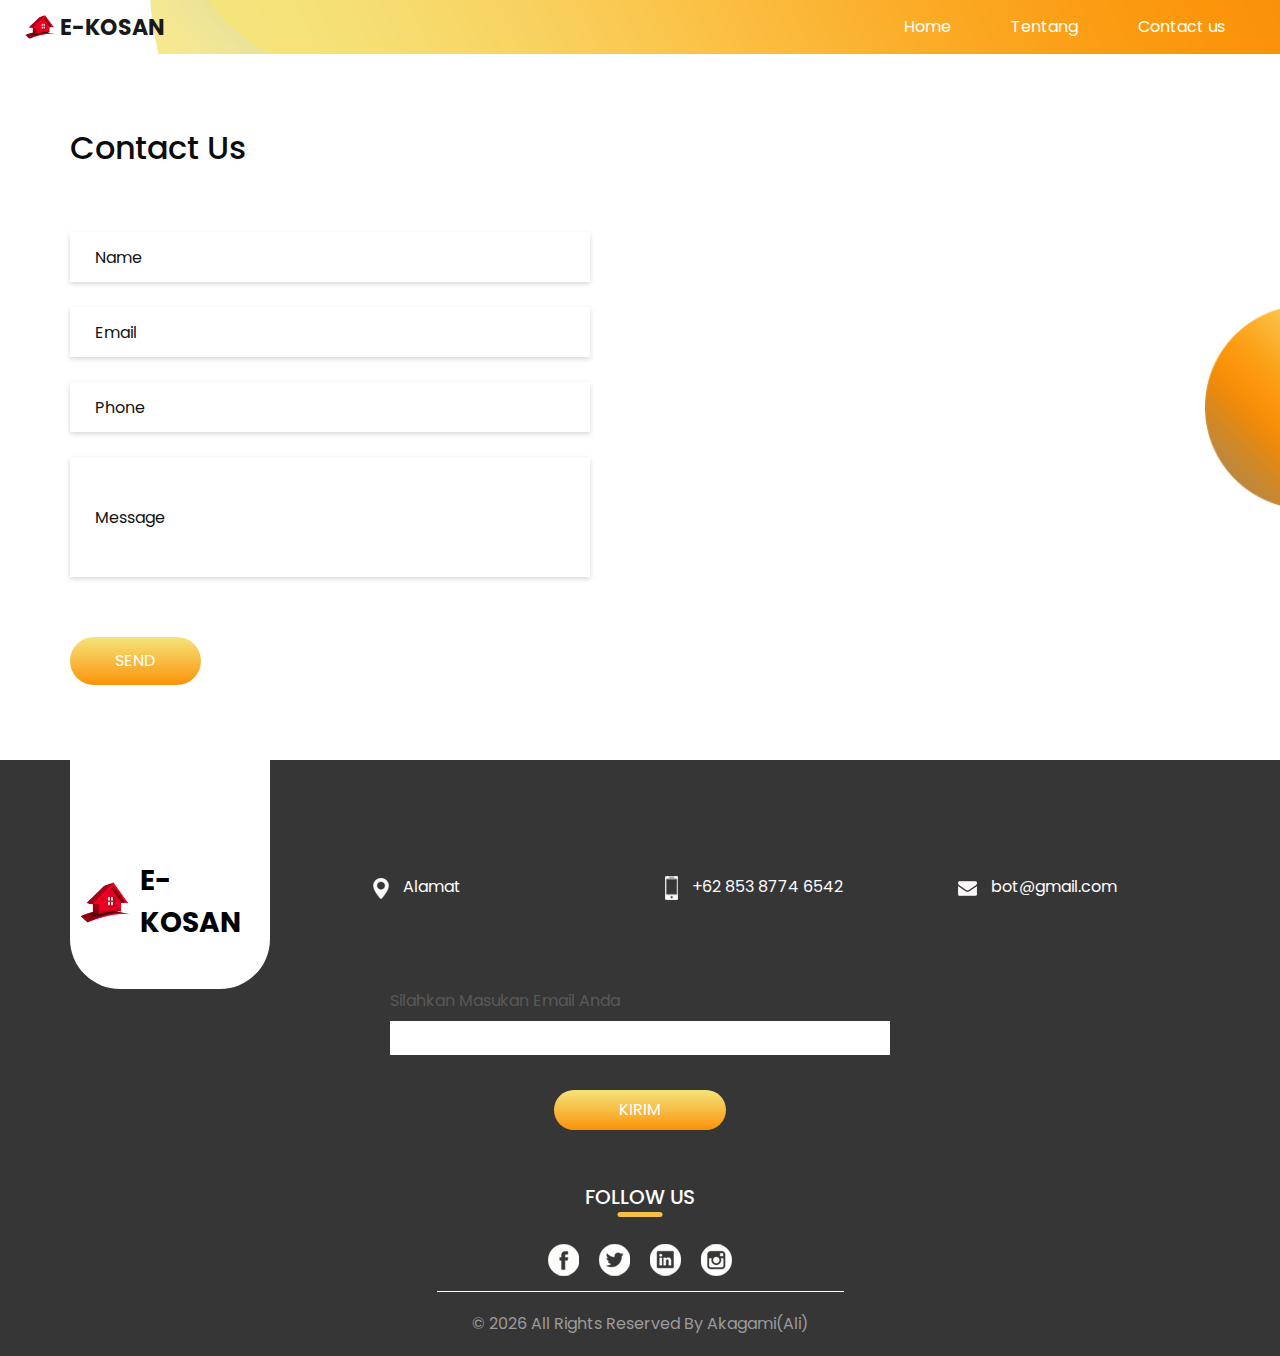
<file: contact.html>
<!DOCTYPE html>
<html>

<head>
  <!-- Basic -->
  <meta charset="utf-8" />
  <meta http-equiv="X-UA-Compatible" content="IE=edge" />
  <!-- Mobile Metas -->
  <meta name="viewport" content="width=device-width, initial-scale=1, shrink-to-fit=no" />
  <!-- Site Metas -->
  <meta name="keywords" content="" />
  <meta name="description" content="" />
  <meta name="author" content="" />

  <title>E-Kosan</title>

  <!-- slider stylesheet -->
  <link rel="stylesheet" type="text/css" href="https://cdnjs.cloudflare.com/ajax/libs/OwlCarousel2/2.1.3/assets/owl.carousel.min.css" />

  <!-- bootstrap core css -->
  <link rel="stylesheet" type="text/css" href="css/bootstrap.css" />

  <!-- fonts style -->
  <link href="https://fonts.googleapis.com/css?family=Baloo+Chettan|Poppins:400,600,700&display=swap" rel="stylesheet">
  <!-- Custom styles for this template -->
  <link href="css/style.css" rel="stylesheet" />
  <!-- responsive style -->
  <link href="css/responsive.css" rel="stylesheet" />
</head>

<body class="sub_page">

  <div class="hero_area">
    <!-- header section strats -->
    <header class="header_section">
      <div class="container-fluid">
        <nav class="navbar navbar-expand-lg custom_nav-container ">
          <a class="navbar-brand" href="index.html">
            <img src="images/logo-rumah.png" alt="">
            <span>
              E-Kosan
            </span>
          </a>
          <button class="navbar-toggler" type="button" data-toggle="collapse" data-target="#navbarSupportedContent" aria-controls="navbarSupportedContent" aria-expanded="false" aria-label="Toggle navigation">
            <span class="navbar-toggler-icon"></span>
          </button>

          <div class="collapse navbar-collapse" id="navbarSupportedContent">
            <div class="d-flex ml-auto flex-column flex-lg-row align-items-center">
              <ul class="navbar-nav  ">
                <li class="nav-item">
                  <a class="nav-link" href="index.html"> Home</a>
                </li>
                <li class="nav-item">
                  <a class="nav-link" href="tentang.html"> Tentang</a>
                </li>
                <li class="nav-item">
                  <a class="nav-link" href="contact.html">Contact us</a>
                </li>
              </ul>

            </div>
            
          </div>
        </nav>
      </div>
    </header>
    <!-- end header section -->
  </div>

  <!-- contact section -->

  <section class="contact_section layout_padding">
    <div class="design-box">
      <img src="images/design-2.png" alt="">
    </div>
    <div class="container ">
      <div class="">
        <h2 class="">
          Contact Us
        </h2>
      </div>

    </div>
    <div class="container">
      <div class="row">
        <div class="col-md-6">
          <form action="">
            <div>
              <input type="text" placeholder="Name" />
            </div>
            <div>
              <input type="email" placeholder="Email" />
            </div>
            <div>
              <input type="text" placeholder="Phone" />
            </div>
            <div>
              <input type="text" class="message-box" placeholder="Message" />
            </div>
            <div class="d-flex ">
              <button>
                SEND
              </button>
            </div>
          </form>
        </div>
        <div class="col-md-6">
          <div class="map_container">
            <div class="map-responsive">
              <iframe src="https://www.google.com/maps/embed?pb=!1m18!1m12!1m3!1d63369.95074239913!2d106.88074722207595!3d-6.935709717114555!2m3!1f0!2f0!3f0!3m2!1i1024!2i768!4f13.1!3m3!1m2!1s0x2e68481f0379ab33%3A0xf53d53a9ce28325d!2sKota%20Sukabumi%2C%20Jawa%20Barat!5e0!3m2!1sid!2sid!4v1665399177811!5m2!1sid!2sid" width="600" height="300" frameborder="0" style="border:0; width: 100%; height:100%" allowfullscreen></iframe>
            </div>
          </div>
        </div>
      </div>
    </div>
  </section>

  <!-- end contact section -->

  <!-- info section -->
  <section class="info_section ">
    <div class="container">
      <div class="info_container">
        <div class="row">
          <div class="col-md-3">
            <div class="info_logo">
              <a href="">
                <img src="images/logo-rumah.png" alt="">
                <span>
                  E-Kosan
                </span>
              </a>
            </div>
          </div>
          <div class="col-md-3">
            <div class="info_contact">
              <a href="">
                <img src="images/location.png" alt="">
                <span>
                  Alamat
                </span>
              </a>
            </div>
          </div>
          <div class="col-md-3">
            <div class="info_contact">
              <a href="">
                <img src="images/phone.png" alt="">
                <span>
                  +62 853 8774 6542
                </span>
              </a>
            </div>
          </div>
          <div class="col-md-3">
            <div class="info_contact">
              <a href="">
                <img src="images/mail.png" alt="">
                <span>
                  bot@gmail.com
                </span>
              </a>
            </div>
          </div>
        </div>
        <div class="info_form">
          <form action="">
            <div class="email_box">
              <label for="email2">Silahkan Masukan Email Anda</label>
              <input type="text" id="email2">
            </div>
            <div>
              <button>
                Kirim
              </button>
            </div>
          </form>
        </div>
        <div class="info_social">
          <div class="d-flex justify-content-center">
            <h5 class="info_heading">
              Follow Us
            </h5>
          </div>
          <div class="social_box">
            <a href="">
              <img src="images/fb.png" alt="">
            </a>
            <a href="">
              <img src="images/twitter.png" alt="">
            </a>
            <a href="">
              <img src="images/linkedin.png" alt="">
            </a>
            <a href="">
              <img src="images/insta.png" alt="">
            </a>
          </div>
        </div>
      </div>
    </div>
  </section>

  <!-- end info_section -->

  <!-- footer section -->
  <section class="container-fluid footer_section">
    <p>
      &copy; <span id="displayYear"></span> All Rights Reserved By
      <a href="https://html.design/">Akagami(Ali)</a>
    </p>
  </section>
  <!-- footer section -->

  <script type="text/javascript" src="js/jquery-3.4.1.min.js"></script>
  <script type="text/javascript" src="js/bootstrap.js"></script>
  <script type="text/javascript" src="js/custom.js"></script>
</body>

</html>
</file>
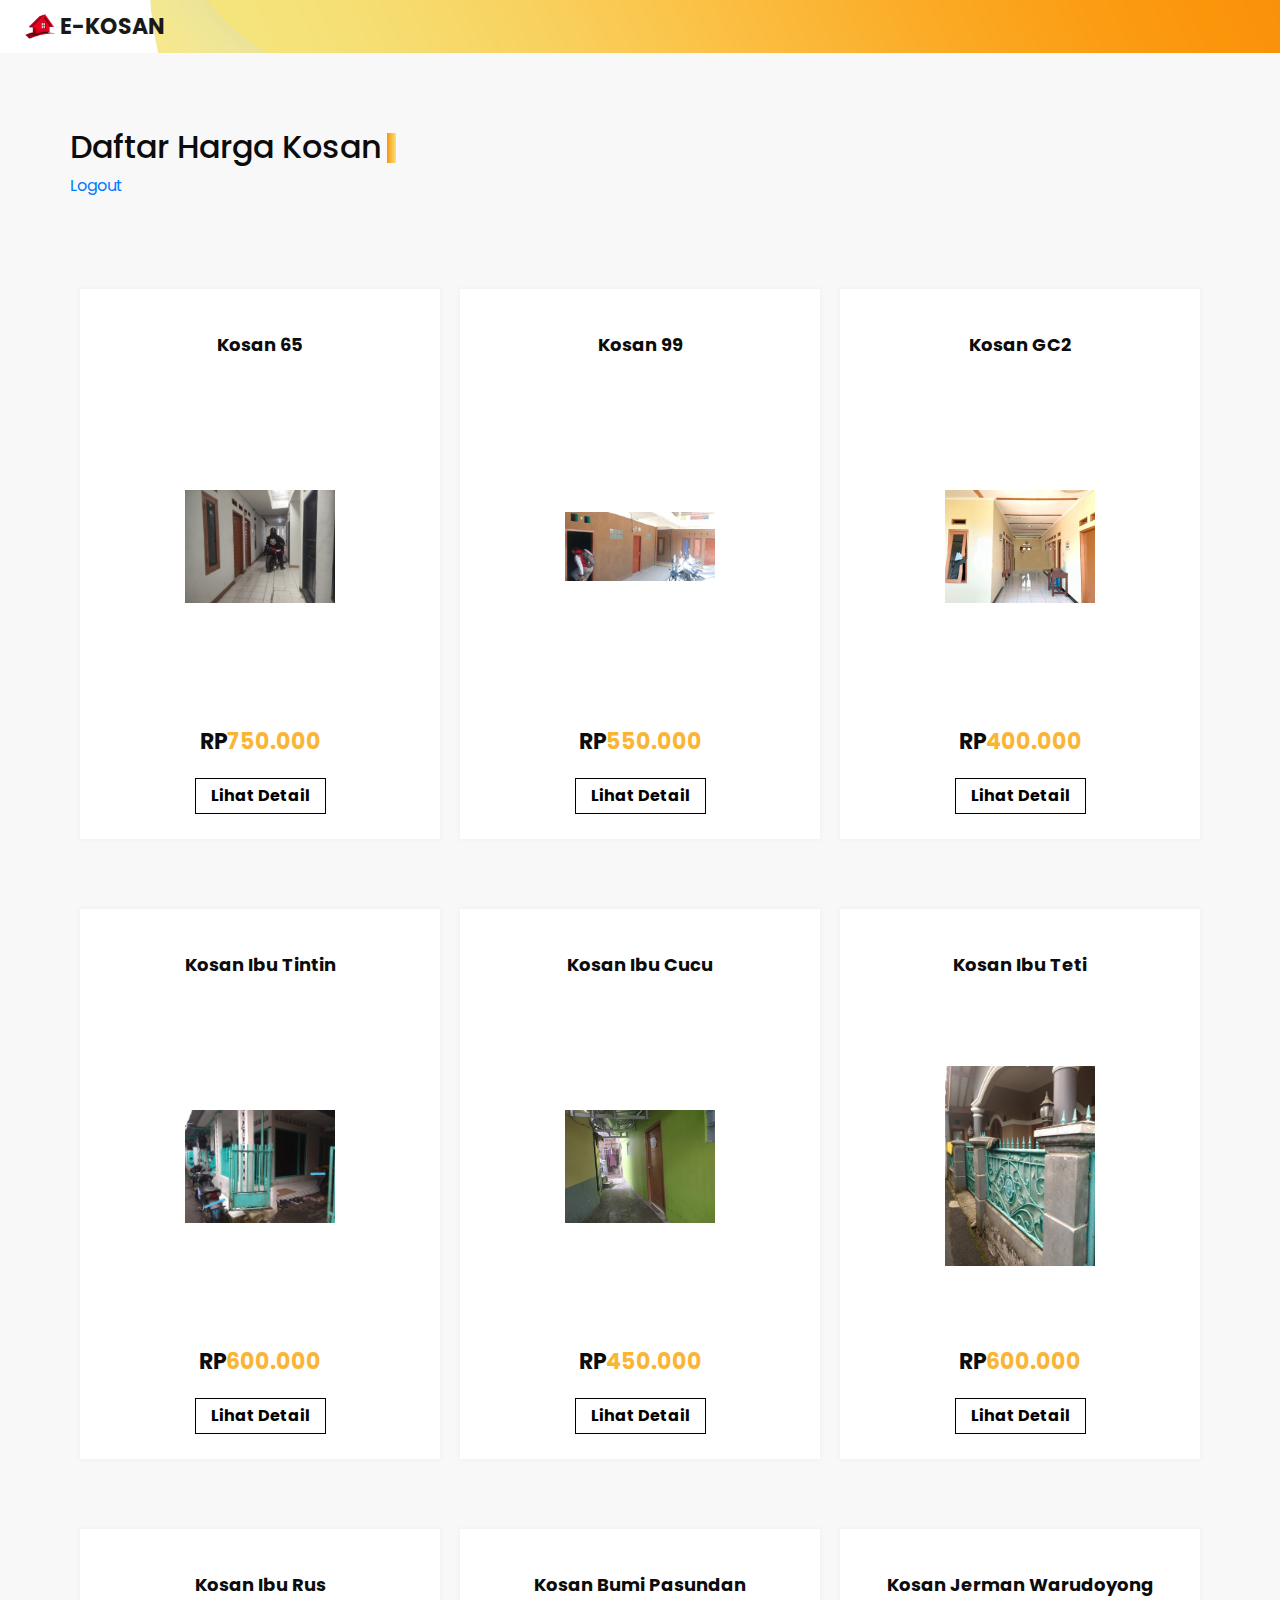
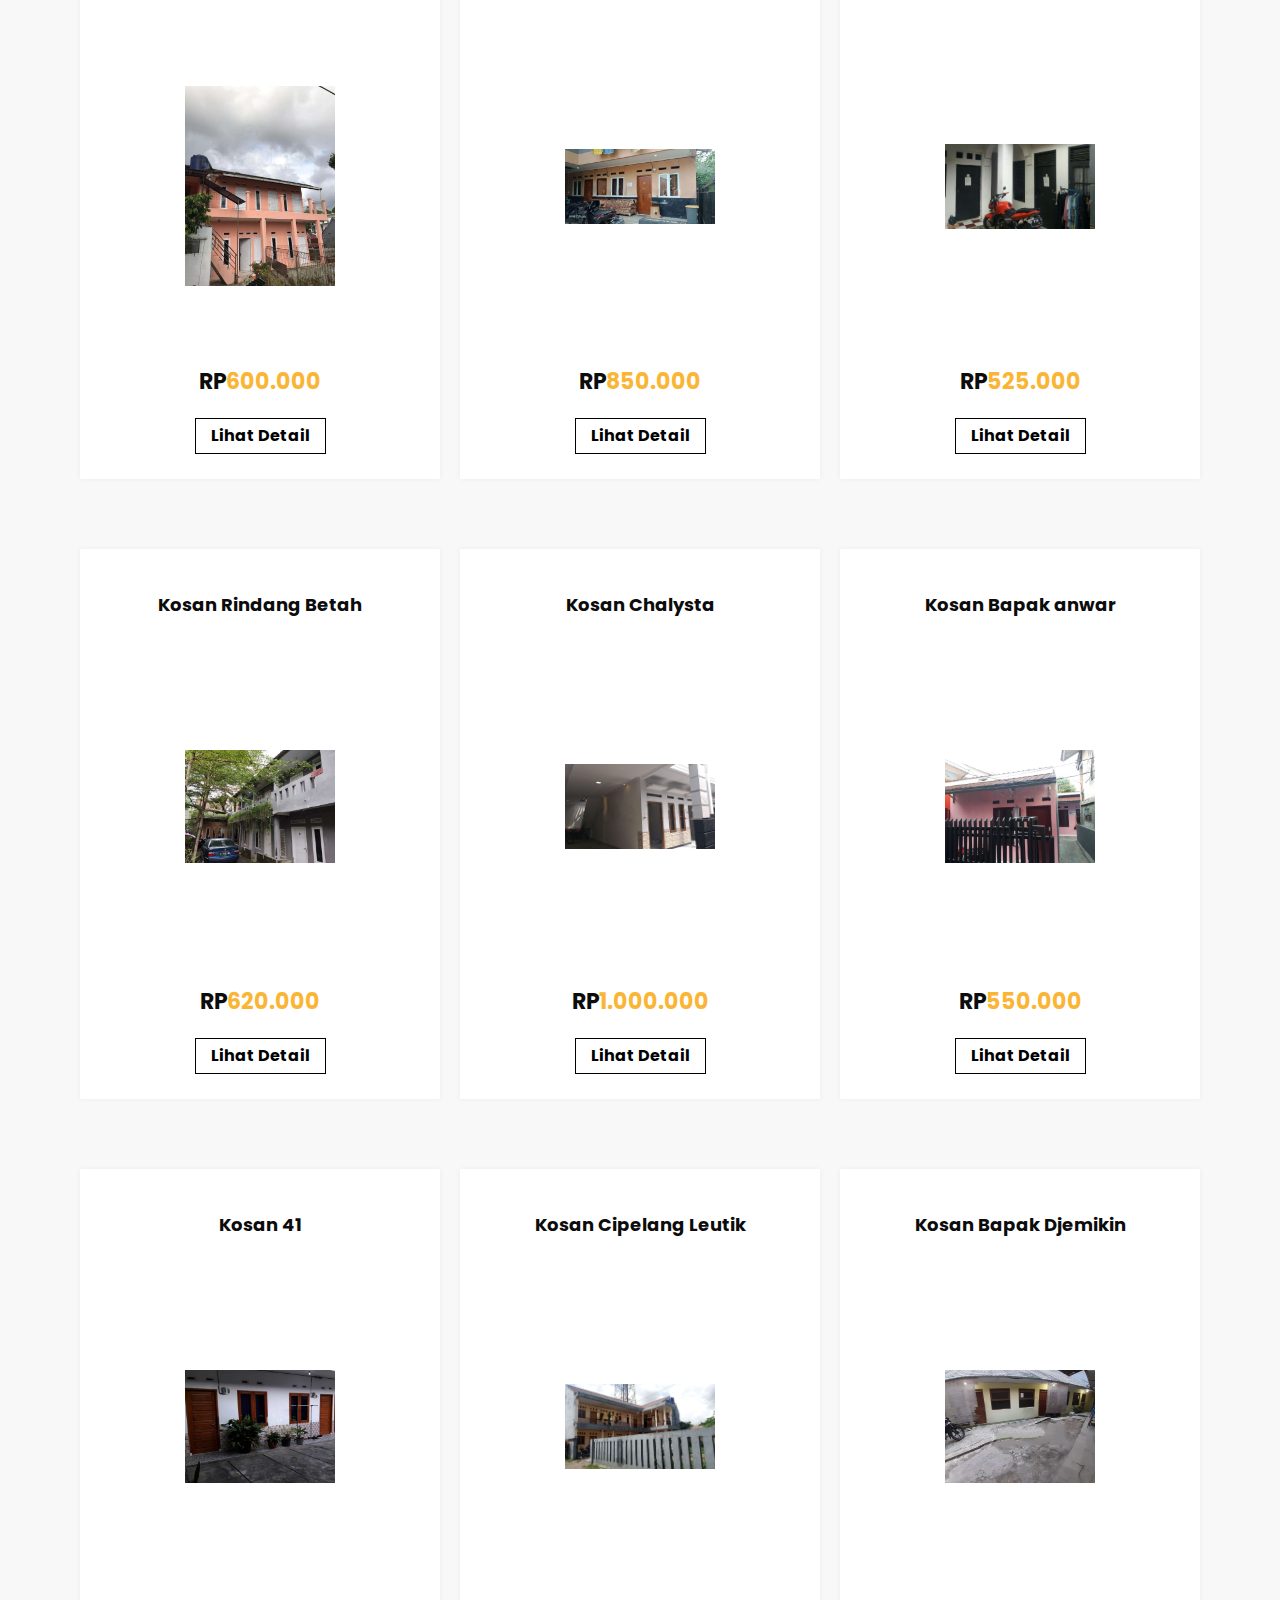
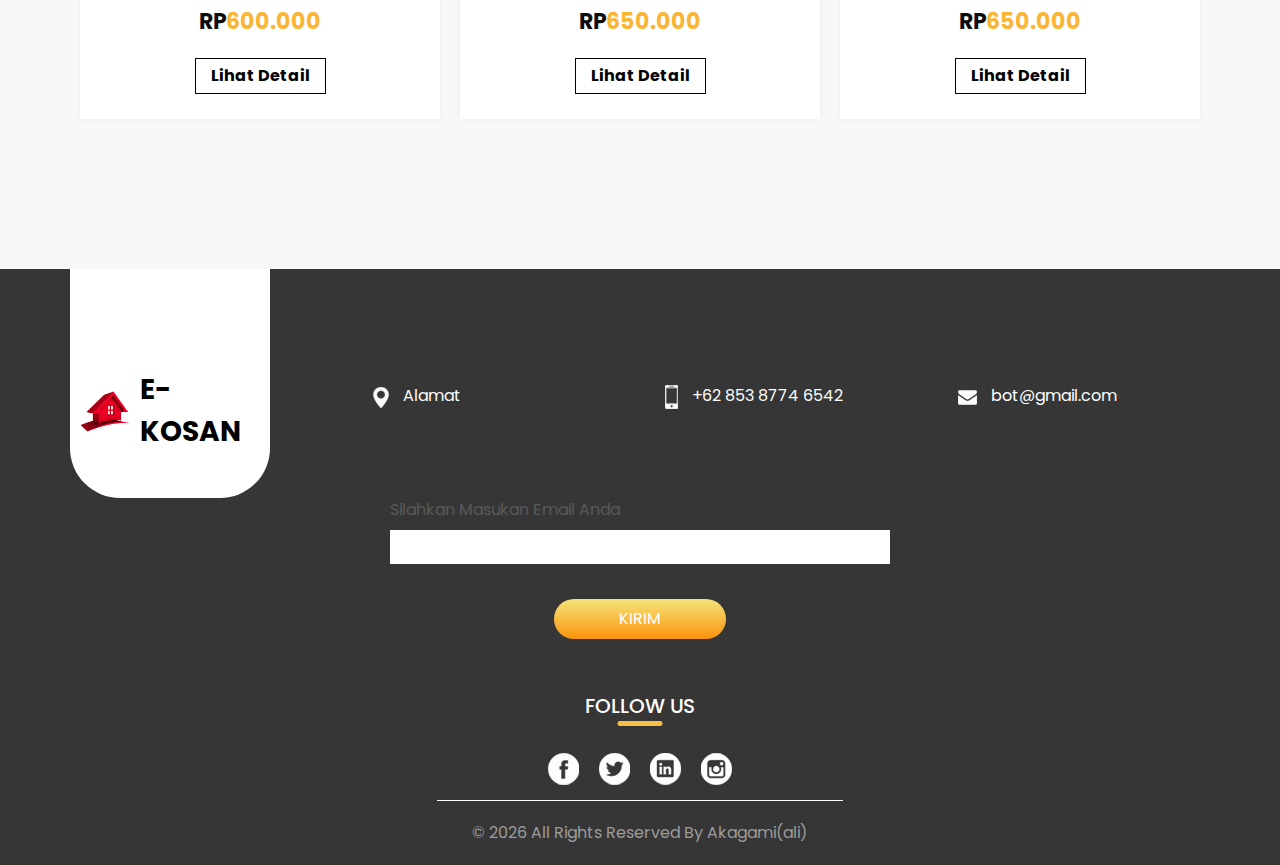
<file: kosan.html>
<!DOCTYPE html>
<html>

<head>
  <!-- Basic -->
  <meta charset="utf-8" />
  <meta http-equiv="X-UA-Compatible" content="IE=edge" />
  <!-- Mobile Metas -->
  <meta name="viewport" content="width=device-width, initial-scale=1, shrink-to-fit=no" />
  <!-- Site Metas -->
  <meta name="keywords" content="" />
  <meta name="description" content="" />
  <meta name="author" content="" />

  <title>E-Kosan</title>

  <!-- slider stylesheet -->
  <link rel="stylesheet" type="text/css" href="https://cdnjs.cloudflare.com/ajax/libs/OwlCarousel2/2.1.3/assets/owl.carousel.min.css" />

  <!-- bootstrap core css -->
  <link rel="stylesheet" type="text/css" href="css/bootstrap.css" />

  <!-- fonts style -->
  <link href="https://fonts.googleapis.com/css?family=Baloo+Chettan|Poppins:400,600,700&display=swap" rel="stylesheet">
  <!-- Custom styles for this template -->
  <link href="css/style.css" rel="stylesheet" />
  <!-- responsive style -->
  <link href="css/responsive.css" rel="stylesheet" />
</head>

<body class="sub_page">

  <div class="hero_area">
    <!-- header section strats -->
    <header class="header_section">
      <div class="container-fluid">
        <nav class="navbar navbar-expand-lg custom_nav-container ">
          <a class="navbar-brand" href="index.html">
            <img src="images/logo-rumah.png" alt="">
            <span>
              E-Kosan
            </span>
          </a>
          <button class="navbar-toggler" type="button" data-toggle="collapse" data-target="#navbarSupportedContent" aria-controls="navbarSupportedContent" aria-expanded="false" aria-label="Toggle navigation">
            <span class="navbar-toggler-icon"></span>
          </button>
        </nav>
      </div>
    </header>
    <!-- end header section -->
  </div>

  <!-- item section -->


  <!-- end item section -->


  <!-- price section -->

  <section class="price_section layout_padding">
    <div class="container">
      <div class="heading_container">
        <h2>
          Daftar Harga Kosan
        </h2>
      </div>
      <p class="login-register-text"><a href="logout.html">Logout</a></p>
      <div class="price_container">
        <div class="box">
          <div class="name">
            <h6>
              Kosan 65
            </h6>
          </div>
          <div class="img-box">
            <img src="images/65.jpeg" alt="">
          </div>
          <div class="detail-box">
            <h5>
              Rp<span>750.000</span>
            </h5>
            <a href="kosan65.html">
              Lihat Detail
            </a>
          </div>
        </div>
        <div class="box">
          <div class="name">
            <h6>
              Kosan 99
            </h6>
          </div>
          <div class="img-box">
            <img src="images/99/99.jpeg" alt="">
          </div>
          <div class="detail-box">
            <h5>
              Rp<span>550.000</span>
            </h5>
            <a href="kosan99.html">
              Lihat Detail
            </a>
          </div>
        </div>
        <div class="box">
          <div class="name">
            <h6>
              Kosan GC2
            </h6>
          </div>
          <div class="img-box">
            <img src="images/gc2.jpg" alt="">
          </div>
          <div class="detail-box">
            <h5>
              Rp<span>400.000</span>
            </h5>
            <a href="kosangc2.html">
              Lihat Detail
            </a>
          </div>
        </div>
        <div class="box">
          <div class="name">
            <h6>
              Kosan Ibu Tintin
            </h6>
          </div>
          <div class="img-box">
            <img src="images/tintin.jpeg" alt="">
          </div>
          <div class="detail-box">
            <h5>
              Rp<span>600.000</span>
            </h5>
            <a href="tintin.html">
              Lihat Detail
            </a>
          </div>
        </div>
        <div class="box">
          <div class="name">
            <h6>
              Kosan Ibu Cucu
            </h6>
          </div>
          <div class="img-box">
            <img src="images/cucu.jpeg" alt="">
          </div>
          <div class="detail-box">
            <h5>
              Rp<span>450.000</span>
            </h5>
            <a href="ibucucu.html">
              Lihat Detail
            </a>
          </div>
        </div>
        <div class="box">
          <div class="name">
            <h6>
              Kosan Ibu Teti
            </h6>
          </div>
          <div class="img-box">
            <img src="images/ibuteti/tetii.jpeg" alt="">
          </div>
          <div class="detail-box">
            <h5>
              Rp<span>600.000</span>
            </h5>
            <a href="ibuteti.html">
              Lihat Detail
            </a>
          </div>
        </div>
        <div class="box">
          <div class="name">
            <h6>
              Kosan Ibu Rus
            </h6>
          </div>
          <div class="img-box">
            <img src="images/iburus/rus.jpg" alt="">
          </div>
          <div class="detail-box">
            <h5>
              Rp<span>600.000</span>
            </h5>
            <a href="iburus.html">
              Lihat Detail
            </a>
          </div>
        </div>
        <div class="box">
          <div class="name">
            <h6>
              Kosan Bumi Pasundan
            </h6>
          </div>
          <div class="img-box">
            <img src="images/pasundan.jpg" alt="">
          </div>
          <div class="detail-box">
            <h5>
              Rp<span>850.000</span>
            </h5>
            <a href="bumipas.html">
              Lihat Detail
            </a>
          </div>
        </div>
        <div class="box">
          <div class="name">
            <h6>
              Kosan Jerman Warudoyong
            </h6>
          </div>
          <div class="img-box">
            <img src="images/jerman.jpg" alt="">
          </div>
          <div class="detail-box">
            <h5>
              Rp<span>525.000</span>
            </h5>
            <a href="jerman.html">
              Lihat Detail
            </a>
          </div>
        </div>
        <div class="box">
          <div class="name">
            <h6>
              Kosan Rindang Betah
            </h6>
          </div>
          <div class="img-box">
            <img src="images/rindang.jpg" alt="">
          </div>
          <div class="detail-box">
            <h5>
              Rp<span>620.000</span>
            </h5>
            <a href="rindang.html">
              Lihat Detail
            </a>
          </div>
        </div>
        <div class="box">
          <div class="name">
            <h6>
              Kosan Chalysta
            </h6>
          </div>
          <div class="img-box">
            <img src="images/chalysta.jpg" alt="">
          </div>
          <div class="detail-box">
            <h5>
              Rp<span>1.000.000</span>
            </h5>
            <a href="chalysta.html">
              Lihat Detail
            </a>
          </div>
        </div>
        <div class="box">
          <div class="name">
            <h6>
              Kosan Bapak anwar
            </h6>
          </div>
          <div class="img-box">
            <img src="images/anwar.jpg" alt="">
          </div>
          <div class="detail-box">
            <h5>
              Rp<span>550.000</span>
            </h5>
            <a href="anwar.html">
              Lihat Detail
            </a>
          </div>
        </div>
        <div class="box">
          <div class="name">
            <h6>
              Kosan 41
            </h6>
          </div>
          <div class="img-box">
            <img src="images/kosan41.jpg" alt="">
          </div>
          <div class="detail-box">
            <h5>
              Rp<span>600.000</span>
            </h5>
            <a href="kosan41.html">
              Lihat Detail
            </a>
          </div>
        </div>
        <div class="box">
          <div class="name">
            <h6>
              Kosan Cipelang Leutik
            </h6>
          </div>
          <div class="img-box">
            <img src="images/cipelang.jpg" alt="">
          </div>
          <div class="detail-box">
            <h5>
              Rp<span>650.000</span>
            </h5>
            <a href="cipelang.html">
              Lihat Detail
            </a>
          </div>
        </div>
        <div class="box">
          <div class="name">
            <h6>
              Kosan Bapak Djemikin
            </h6>
          </div>
          <div class="img-box">
            <img src="images/djemikin.jpg" alt="">
          </div>
          <div class="detail-box">
            <h5>
              Rp<span>650.000</span>
            </h5>
            <a href="djemikin.html">
              Lihat Detail
            </a>
          </div>
        </div>
      </div>
      <div class="d-flex justify-content-center">
        
      </div>
    </div>
  </section>


  <!-- end price section -->





  <!-- info section -->
  <section class="info_section ">
    <div class="container">
      <div class="info_container">
        <div class="row">
          <div class="col-md-3">
            <div class="info_logo">
              <a href="">
                <img src="images/logo-rumah.png" alt="">
                <span>
                  E-Kosan
                </span>
              </a>
            </div>
          </div>
          <div class="col-md-3">
            <div class="info_contact">
              <a href="">
                <img src="images/location.png" alt="">
                <span>
                  Alamat
                </span>
              </a>
            </div>
          </div>
          <div class="col-md-3">
            <div class="info_contact">
              <a href="">
                <img src="images/phone.png" alt="">
                <span>
                  +62 853 8774 6542
                </span>
              </a>
            </div>
          </div>
          <div class="col-md-3">
            <div class="info_contact">
              <a href="">
                <img src="images/mail.png" alt="">
                <span>
                  bot@gmail.com
                </span>
              </a>
            </div>
          </div>
        </div>
        <div class="info_form">
          <form action="">
            <div class="email_box">
              <label for="email2">Silahkan Masukan Email Anda</label>
              <input type="text" id="email2">
            </div>
            <div>
              <button>
                Kirim
              </button>
            </div>
          </form>
        </div>
        <div class="info_social">
          <div class="d-flex justify-content-center">
            <h5 class="info_heading">
              Follow Us
            </h5>
          </div>
          <div class="social_box">
            <a href="">
              <img src="images/fb.png" alt="">
            </a>
            <a href="">
              <img src="images/twitter.png" alt="">
            </a>
            <a href="">
              <img src="images/linkedin.png" alt="">
            </a>
            <a href="">
              <img src="images/insta.png" alt="">
            </a>
          </div>
        </div>
      </div>
    </div>
  </section>

  <!-- end info_section -->

  <!-- footer section -->
  <section class="container-fluid footer_section">
    <p>
      &copy; <span id="displayYear"></span> All Rights Reserved By
      <a href="https://html.design/">Akagami(ali)</a>
    </p>
  </section>
  <!-- footer section -->

  <script type="text/javascript" src="js/jquery-3.4.1.min.js"></script>
  <script type="text/javascript" src="js/bootstrap.js"></script>
  <script type="text/javascript" src="js/custom.js"></script>
</body>

</html>
</file>
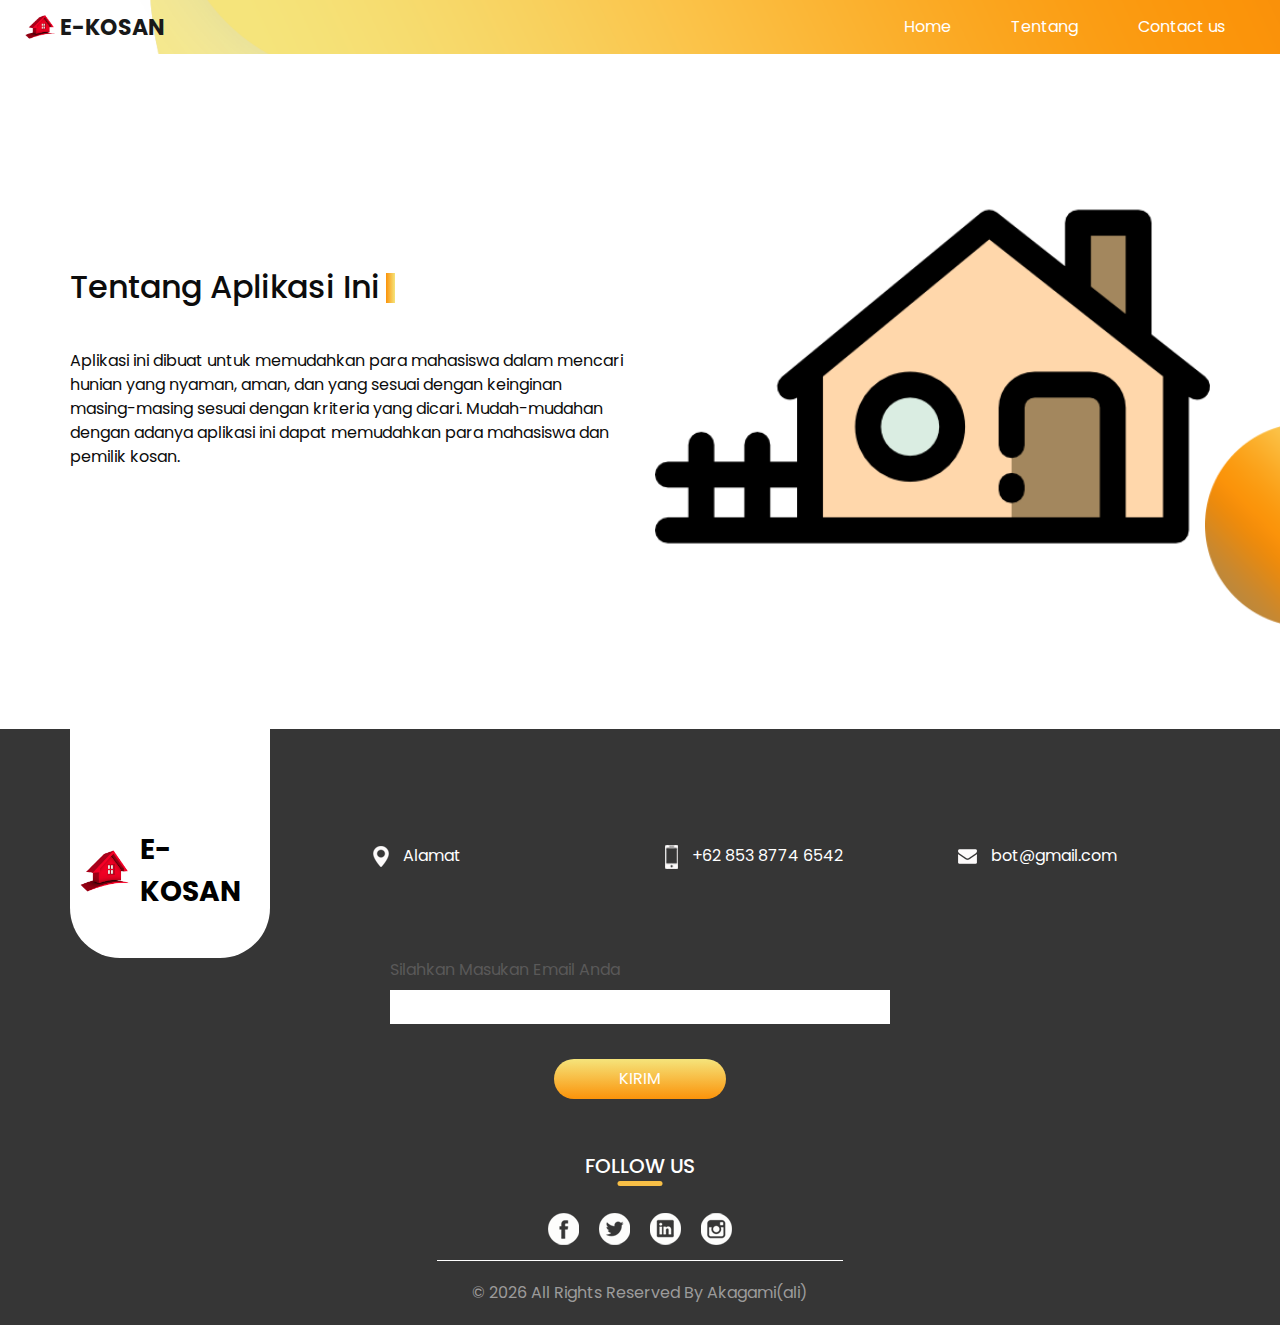
<file: tentang.html>
<!DOCTYPE html>
<html>

<head>
  <!-- Basic -->
  <meta charset="utf-8" />
  <meta http-equiv="X-UA-Compatible" content="IE=edge" />
  <!-- Mobile Metas -->
  <meta name="viewport" content="width=device-width, initial-scale=1, shrink-to-fit=no" />
  <!-- Site Metas -->
  <meta name="keywords" content="" />
  <meta name="description" content="" />
  <meta name="author" content="" />

  <title>E-Kosan</title>

  <!-- slider stylesheet -->
  <link rel="stylesheet" type="text/css" href="https://cdnjs.cloudflare.com/ajax/libs/OwlCarousel2/2.1.3/assets/owl.carousel.min.css" />

  <!-- bootstrap core css -->
  <link rel="stylesheet" type="text/css" href="css/bootstrap.css" />

  <!-- fonts style -->
  <link href="https://fonts.googleapis.com/css?family=Baloo+Chettan|Poppins:400,600,700&display=swap" rel="stylesheet">
  <!-- Custom styles for this template -->
  <link href="css/style.css" rel="stylesheet" />
  <!-- responsive style -->
  <link href="css/responsive.css" rel="stylesheet" />
</head>

<body class="sub_page">

  <div class="hero_area">
    <!-- header section strats -->
    <header class="header_section">
      <div class="container-fluid">
        <nav class="navbar navbar-expand-lg custom_nav-container ">
          <a class="navbar-brand" href="index.html">
            <img src="images/logo-rumah.png" alt="">
            <span>
              E-Kosan
            </span>
          </a>
          <button class="navbar-toggler" type="button" data-toggle="collapse" data-target="#navbarSupportedContent" aria-controls="navbarSupportedContent" aria-expanded="false" aria-label="Toggle navigation">
            <span class="navbar-toggler-icon"></span>
          </button>

          <div class="collapse navbar-collapse" id="navbarSupportedContent">
            <div class="d-flex ml-auto flex-column flex-lg-row align-items-center">
              <ul class="navbar-nav  ">
                <li class="nav-item">
                  <a class="nav-link" href="index.html"> Home</a>
                </li>
                <li class="nav-item">
                  <a class="nav-link" href="tentang.html"> Tentang</a>
                </li>
                <li class="nav-item">
                  <a class="nav-link" href="contact.html">Contact us</a>
                </li>
                  </li>
                </ul>
              </ul>

            </div>
            
          </div>
        </nav>
      </div>
    </header>
    <!-- end header section -->
  </div>



  <!-- about section -->

  <section class="about_section layout_padding2-top layout_padding-bottom">
    <div class="design-box">
      <img src="images/design-2.png" alt="">
    </div>
    <div class="container">
      <div class="row">
        <div class="col-md-6">
          <div class="detail-box">
            <div class="heading_container">
              <h2>
                Tentang Aplikasi Ini
              </h2>
            </div>
            <p>
              Aplikasi ini dibuat untuk memudahkan para mahasiswa dalam mencari hunian yang nyaman, aman, dan yang sesuai dengan keinginan
              masing-masing sesuai dengan kriteria yang dicari. Mudah-mudahan dengan adanya aplikasi ini dapat memudahkan para mahasiswa dan pemilik 
              kosan.
            </p>
            <div>
            </div>
          </div>
        </div>
        <div class="col-md-6">
          <div class="img-box">
            <img src="images/tentang.png" alt="">
          </div>
        </div>
      </div>
    </div>
  </section>

  <!-- end about section -->


  <!-- info section -->
  <!-- info section -->
  <section class="info_section ">
    <div class="container">
      <div class="info_container">
        <div class="row">
          <div class="col-md-3">
            <div class="info_logo">
              <a href="">
                <img src="images/logo-rumah.png" alt="">
                <span>
                  E-Kosan
                </span>
              </a>
            </div>
          </div>
          <div class="col-md-3">
            <div class="info_contact">
              <a href="">
                <img src="images/location.png" alt="">
                <span>
                  Alamat
                </span>
              </a>
            </div>
          </div>
          <div class="col-md-3">
            <div class="info_contact">
              <a href="">
                <img src="images/phone.png" alt="">
                <span>
                  +62 853 8774 6542
                </span>
              </a>
            </div>
          </div>
          <div class="col-md-3">
            <div class="info_contact">
              <a href="">
                <img src="images/mail.png" alt="">
                <span>
                  bot@gmail.com
                </span>
              </a>
            </div>
          </div>
        </div>
        <div class="info_form">
          <form action="">
            <div class="email_box">
              <label for="email2">Silahkan Masukan Email Anda</label>
              <input type="text" id="email2">
            </div>
            <div>
              <button>
                Kirim
              </button>
            </div>
          </form>
        </div>
        <div class="info_social">
          <div class="d-flex justify-content-center">
            <h5 class="info_heading">
              Follow Us
            </h5>
          </div>
          <div class="social_box">
            <a href="">
              <img src="images/fb.png" alt="">
            </a>
            <a href="">
              <img src="images/twitter.png" alt="">
            </a>
            <a href="">
              <img src="images/linkedin.png" alt="">
            </a>
            <a href="">
              <img src="images/insta.png" alt="">
            </a>
          </div>
        </div>
      </div>
    </div>
  </section>

  <!-- end info_section -->

  <!-- footer section -->
  <section class="container-fluid footer_section">
    <p>
      &copy; <span id="displayYear"></span> All Rights Reserved By
      <a href="https://html.design/">Akagami(ali)</a>
    </p>
  </section>
  <!-- footer section -->

  <script type="text/javascript" src="js/jquery-3.4.1.min.js"></script>
  <script type="text/javascript" src="js/bootstrap.js"></script>
  <script type="text/javascript" src="js/custom.js"></script>

</body>

</html>
</file>
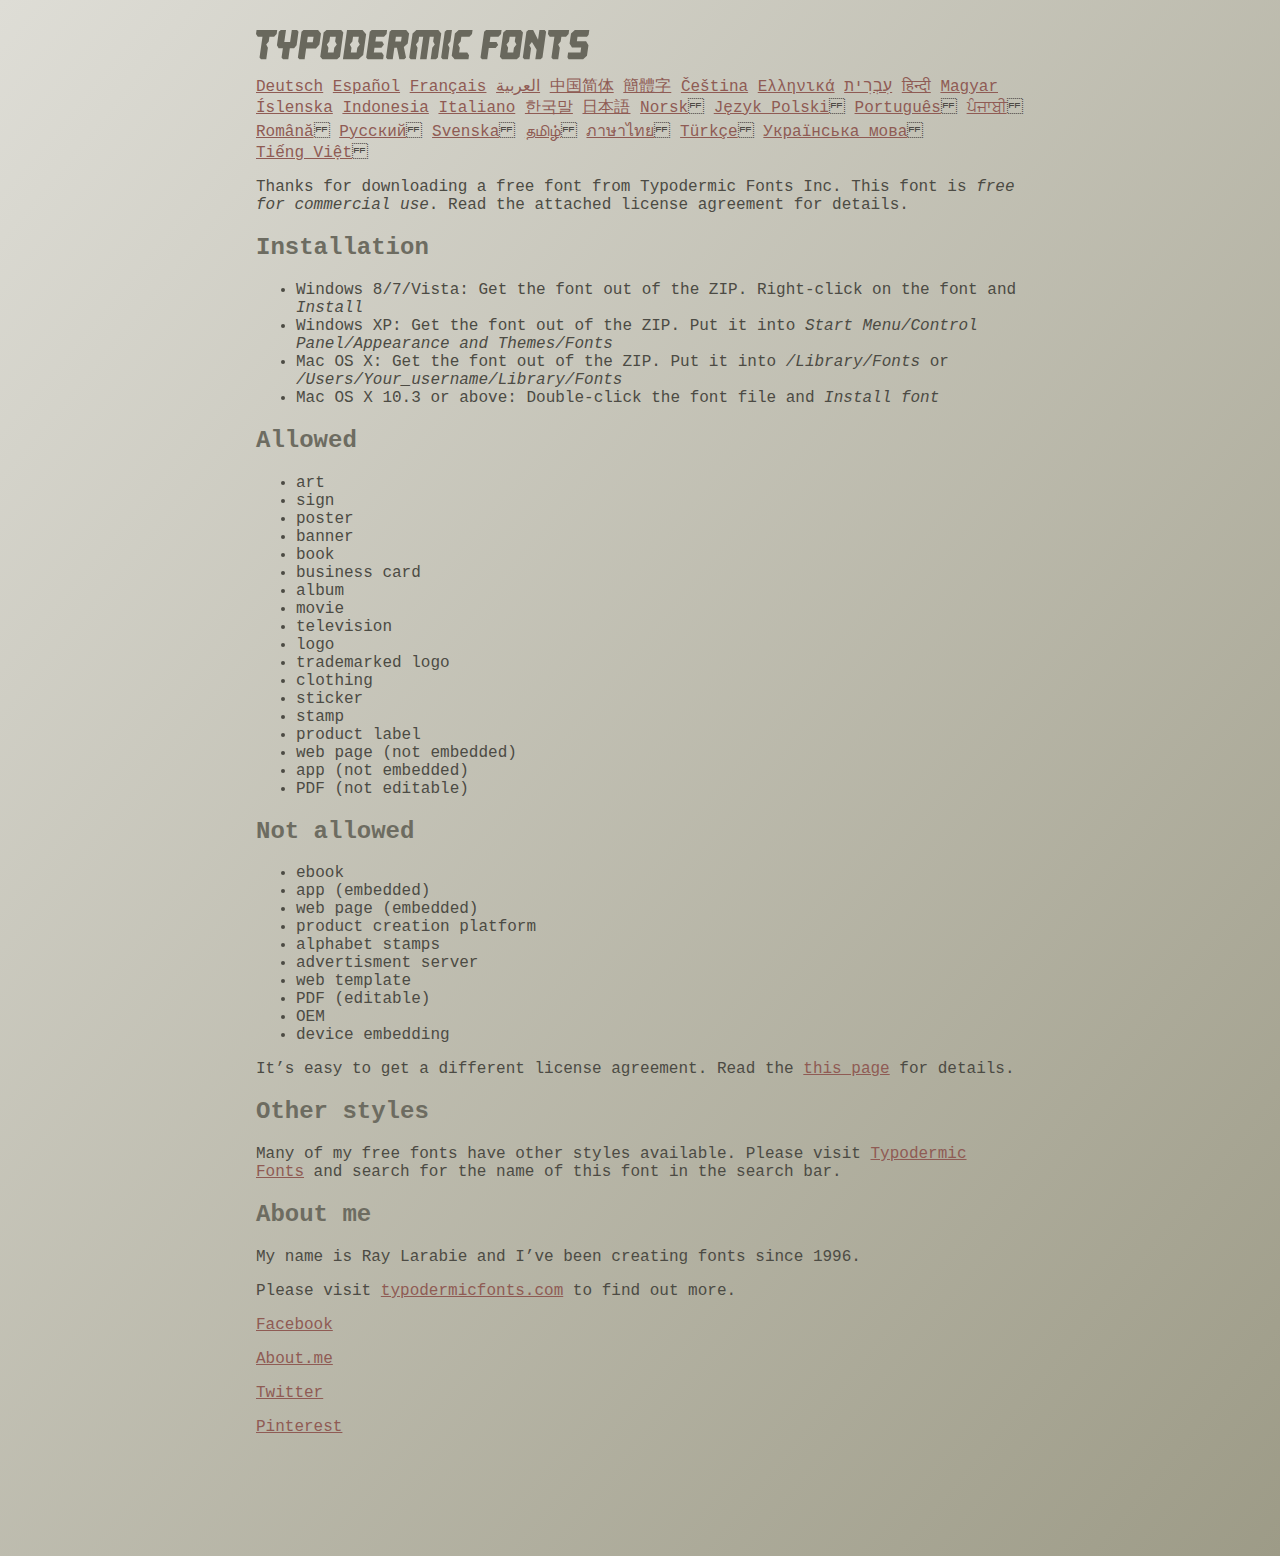
<file: fonts/ethnocentric/read-this.html>
<head>
<meta http-equiv="Content-Type" content="text/html; charset=utf-8">
<title>Typodermic Fonts Inc. Freeware Font instructions 2014</title>
<style type="text/css">
body {
	margin:30px 20% 120px 20%;
	padding:0px;
	font-family:Consolas, Courier, sans-serif;
	color:#4c4b44;
	background-color:#c2c1b3;

/* IE10 Consumer Preview */ 
background-image: -ms-linear-gradient(top left, #DEDDD6 0%, #9D9B87 100%);

/* Mozilla Firefox */ 
background-image: -moz-linear-gradient(top left, #DEDDD6 0%, #9D9B87 100%);

/* Opera */ 
background-image: -o-linear-gradient(top left, #DEDDD6 0%, #9D9B87 100%);

/* Webkit (Safari/Chrome 10) */ 
background-image: -webkit-gradient(linear, left top, right bottom, color-stop(0, #DEDDD6), color-stop(1, #9D9B87));

/* Webkit (Chrome 11+) */ 
background-image: -webkit-linear-gradient(top left, #DEDDD6 0%, #9D9B87 100%);

/* W3C Markup, IE10 Release Preview */ 
background-image: linear-gradient(to bottom right, #DEDDD6 0%, #9D9B87 100%);

	}
h2 {color:#6d6c61;}
a {color:#8f5b54;}
a:hover {color:#ffffff; background-color:#9a998c;}
</style>
</head>

<body>

<svg width="350px" height="30px">
	<path fill="#69685D" d="M0,4.006L0.554,0h20.674l-0.553,4.006l-2.559,2.772h-4.688l-0.682,4.816l-2.515,3.026l1.663,3.07
		l-1.62,11.594H4.987l-1.448-1.79l2.94-20.716H1.791L0,4.006z"/>
	<path fill="#69685D" d="M35.8,0h5.285l1.408,1.791l-1.876,13.343l-2.515,3.111h-4.264l-1.534,11.04h-5.286l-1.449-1.79l1.322-9.25
		h-4.263l-1.705-3.111l1.875-13.343L24.76,0h5.242l-1.706,12.064h5.799L35.8,0z"/>
	<path fill="#69685D" d="M62.09,0l2.899,3.453L63.412,14.58l-3.496,3.962h-9.805l-1.491,10.742h-5.244l-1.493-1.79l3.625-25.704
		L47.469,0H62.09z M50.965,12.362h5.797l0.81-5.583h-5.799L50.965,12.362z"/>
	<path fill="#69685D" d="M64.256,26.642l3.367-24.041L70.523,0h14.664l2.132,2.601l-3.368,24.041l-2.856,2.643H66.431L64.256,26.642
		z M73.335,11.595l-2.514,3.026l1.663,3.07l-0.683,4.816H77.6l0.68-4.816l2.516-3.07l-1.663-3.026l0.681-4.816h-5.796L73.335,11.595
		z"/>
	<path fill="#69685D" d="M86.926,29.285L91.017,0h15.518l3.581,4.307l-2.899,20.673l-4.774,4.305H86.926z M96.345,11.595
		l-2.515,3.026l1.664,3.07l-0.683,4.816h5.798l0.681-4.816l2.516-3.07l-1.663-3.026l0.681-4.816h-5.796L96.345,11.595z"/>
	<path fill="#69685D" d="M127.114,29.285h-15.473l-1.492-1.79l3.624-25.704L115.731,0h15.389l-0.554,4.006l-2.557,2.772h-7.971
		l-0.684,4.816h6.906l1.662,3.026l-2.515,3.111h-6.905l-0.683,4.775h8.057l1.791,2.771L127.114,29.285z"/>
	<path fill="#69685D" d="M150.21,0l2.898,3.453l-1.405,9.977l-3.881,3.452l2.217,10.613l-1.748,1.79h-4.944l-2.387-11.553h-2.6
		l-1.622,11.553h-5.241l-1.493-1.79l3.624-25.704L135.588,0H150.21z M145.691,6.779h-5.796l-0.683,4.816h5.799L145.691,6.779z"/>
	<path fill="#69685D" d="M159.92,29.285h-5.242l-1.492-1.79l3.41-24.042L160.432,0h21.911l2.897,3.453l-3.409,24.042l-1.876,1.79
		h-5.284l1.617-11.594l2.517-3.07l-1.662-3.026l0.681-4.816h-4.092l-3.154,22.506h-6.522l3.155-22.506h-4.134l-0.683,4.816
		l-2.515,3.026l1.663,3.07L159.92,29.285z"/>
	<path fill="#69685D" d="M191.879,29.285h-5.244l-1.492-1.79l3.624-25.704L190.728,0h5.242l-1.619,11.595l-2.516,3.026l1.663,3.07
		L191.879,29.285z"/>
	<path fill="#69685D" d="M213.018,25.279l-0.554,4.006h-13.854l-2.899-3.494l3.156-22.338L202.702,0h13.854l-0.555,4.006
		l-2.558,2.772h-8.1l-0.683,4.816l-2.515,3.026l1.663,3.07l-0.683,4.816h8.1L213.018,25.279z"/>
	<path fill="#69685D" d="M226.007,29.285l-1.492-1.79l3.624-25.704L230.1,0h15.473l-0.554,4.006l-2.557,2.772h-8.058l-0.724,5.115
		h6.818l1.664,3.07l-2.557,3.11h-6.82l-1.535,11.211H226.007z"/>
	<path fill="#69685D" d="M243.903,26.642l3.368-24.041L250.17,0h14.663l2.131,2.601l-3.367,24.041l-2.855,2.643h-14.664
		L243.903,26.642z M252.983,11.595l-2.516,3.026l1.662,3.07l-0.681,4.816h5.796l0.684-4.816l2.515-3.07l-1.664-3.026l0.684-4.816
		h-5.798L252.983,11.595z"/>
	<path fill="#69685D" d="M280.639,19.822l-4.731-7.758l-2.516,3.069l1.662,3.069l-1.533,11.082h-5.244l-1.493-1.79l3.626-25.704
		L272.37,0h4.773l4.902,9.677L283.41,0h5.285l1.407,1.791l-3.623,25.704l-1.877,1.79h-5.285L280.639,19.822z"/>
	<path fill="#69685D" d="M291.926,4.006L292.48,0h20.674l-0.554,4.006l-2.557,2.772h-4.691l-0.681,4.816l-2.516,3.026l1.664,3.07
		l-1.621,11.594h-5.285l-1.451-1.79l2.942-20.716h-4.689L291.926,4.006z"/>
	<path fill="#69685D" d="M325.168,17.478h-9.209l-2.387-3.923l1.45-10.102L318.857,0h14.452l-0.682,4.86l-1.621,1.918h-9.506
		l-0.64,4.561h9.208l2.388,3.878l-1.493,10.572l-3.836,3.494h-14.579l-1.107-1.917l0.682-4.86h12.362L325.168,17.478z"/>
</svg>

<br>

<p translate="no">

<a href="http://translate.google.com/translate?hl=en&sl=en&tl=de&u=http://typodermicfonts.com/wp-content/uploads/2014/02/read-this.html&sandbox=0&usg=ALkJrhivq6___mill12Uw6fPvMWyJxstkw">Deutsch</a>

<a href="http://translate.google.com/translate?hl=en&sl=en&tl=es&u=http://typodermicfonts.com/wp-content/uploads/2014/02/read-this.html&sandbox=0&usg=ALkJrhjAt3cpinDeMTX6Ro8UcZFqaE8K5Q">Español</a>

<a href="http://translate.google.com/translate?hl=en&sl=en&tl=fr&u=http://typodermicfonts.com/wp-content/uploads/2014/02/read-this.html&sandbox=0&usg=ALkJrhjObLPhFyyhwigF-dBoOZ3eXYdDsw">Français</a>

<a href="http://translate.google.com/translate?hl=en&sl=en&tl=ar&u=http://typodermicfonts.com/wp-content/uploads/2014/02/read-this.html&sandbox=0&usg=ALkJrhg2hs-st3zodt-AjmoeuPHfyJsTEg">العربية</a>

<a href="http://translate.google.com/translate?hl=en&sl=en&tl=zh-CN&u=http://typodermicfonts.com/wp-content/uploads/2014/02/read-this.html&sandbox=0&usg=ALkJrhiilVnjG1Ks0DN7UyRqbKExhxAT-Q">中国简体</a>

<a href="http://translate.google.com/translate?hl=en&sl=en&tl=zh-TW&u=http://typodermicfonts.com/wp-content/uploads/2014/02/read-this.html&sandbox=0&usg=ALkJrhiSCPRAYToARlHI4kxIK9eCIFKQhw">簡體字</a>

<a href="http://translate.google.com/translate?hl=en&sl=en&tl=cs&u=http://typodermicfonts.com/wp-content/uploads/2014/02/read-this.html&sandbox=0&usg=ALkJrhj3z2HOOmCXLT-ApYW2SCeBvTGvTA">Čeština</a>

<a href="http://translate.google.com/translate?hl=en&sl=en&tl=el&u=http://typodermicfonts.com/wp-content/uploads/2014/02/read-this.html&sandbox=0&usg=ALkJrhhoORG-43TvZ2NVrll3T0oyOZE0VA">Ελληνικά</a>

<a href="http://translate.google.com/translate?hl=en&sl=en&tl=iw&u=http://typodermicfonts.com/wp-content/uploads/2014/02/read-this.html&sandbox=0&usg=ALkJrhiP4kLXdDxVNuV6-9tHJ8Tbt-1xKw">עִבְרִית</a>

<a href="http://translate.google.com/translate?hl=en&sl=en&tl=hi&u=http://typodermicfonts.com/wp-content/uploads/2014/02/read-this.html&sandbox=0&usg=ALkJrhhJmUufReWrMTSaGKPPOqV7q5jpGQ">हिन्दी</a>

<a href="http://translate.google.com/translate?hl=en&sl=en&tl=hu&u=http://typodermicfonts.com/wp-content/uploads/2014/02/read-this.html&sandbox=0&usg=ALkJrhgfcL_UwP3jkr6Vvq35rkhETFuTug">Magyar</a>

<a href="http://translate.google.com/translate?hl=en&sl=en&tl=is&u=http://typodermicfonts.com/wp-content/uploads/2014/02/read-this.html&sandbox=0&usg=ALkJrhjpK9lELyRP50Vv3RNgqCJDb6d-GQ">Íslenska</a>

<a href="http://translate.google.com/translate?hl=en&sl=en&tl=id&u=http://typodermicfonts.com/wp-content/uploads/2014/02/read-this.html&sandbox=0&usg=ALkJrhiExV3gmyXBUVqcwNiGiUWQSRrgIQ">Indonesia</a>

<a href="http://translate.google.com/translate?hl=en&sl=en&tl=it&u=http://typodermicfonts.com/wp-content/uploads/2014/02/read-this.html&sandbox=0&usg=ALkJrhgMr2_uulaLYRSFz8C34rtcbN6XEg">Italiano</a>

<a href="http://translate.google.com/translate?hl=en&sl=en&tl=ko&u=http://typodermicfonts.com/wp-content/uploads/2014/02/read-this.html&sandbox=0&usg=ALkJrhhl_nNXiOMIiBERq879UXH1XYfZGw">한국말</a>

<a href="http://translate.google.com/translate?hl=en&ie=UTF8&prev=_t&sl=en&tl=ja&u=http://typodermicfonts.com/wp-content/uploads/2014/02/read-this.html&sandbox=0&usg=ALkJrhi2FvSFgSUub72-Sq2moIRAosCiLA">日本語</a>

<a href="http://translate.google.com/translate?hl=en&sl=en&tl=no&u=http://typodermicfonts.com/wp-content/uploads/2014/02/read-this.html&sandbox=0&usg=ALkJrhhnf9AGd5hfxwA04e1w-tfYPha1ww">Norsk</a>
<a href="http://translate.google.com/translate?hl=en&sl=en&tl=pl&u=http://typodermicfonts.com/wp-content/uploads/2014/02/read-this.html&sandbox=0&usg=ALkJrhjZTe5eJRrZffLe0zgqEHPrMb8pOQ">Język&nbsp;Polski</a>
<a href="http://translate.google.com/translate?hl=en&sl=en&tl=pt-BR&u=http://typodermicfonts.com/wp-content/uploads/2014/02/read-this.html&sandbox=0&usg=ALkJrhg-zp3i6AcZCv02ONjZ5YvkcCFDBw">Português</a>
<a href="http://translate.google.com/translate?hl=en&sl=en&tl=pa&u=http://typodermicfonts.com/wp-content/uploads/2014/02/read-this.html&sandbox=0&usg=ALkJrhhPEMoYvW59_DJT7y6fxgG2IMh23A">ਪੰਜਾਬੀ</a>
<a href="http://translate.google.com/translate?hl=en&sl=en&tl=ro&u=http://typodermicfonts.com/wp-content/uploads/2014/02/read-this.html&sandbox=0&usg=ALkJrhgD0R8zxuQQh-YmFpQTJdvjhAYm2A">Română</a>
<a href="http://translate.google.com/translate?hl=en&sl=en&tl=ru&u=http://typodermicfonts.com/wp-content/uploads/2014/02/read-this.html&sandbox=0&usg=ALkJrhgI6c7Pd-FCcipT4xc2NPTefj5JJg">Русский</a>
<a href="http://translate.google.com/translate?hl=en&sl=en&tl=sv&u=http://typodermicfonts.com/wp-content/uploads/2014/02/read-this.html&sandbox=0&usg=ALkJrhhA8gW_-rjCbZQ5TK46zFMB3_StEQ">Svenska</a>
<a href="http://translate.google.com/translate?hl=en&sl=en&tl=ta&u=http://typodermicfonts.com/wp-content/uploads/2014/02/read-this.html&sandbox=0&usg=ALkJrhiwxxCEPzu3pHBXP-fbTZaOzYqe3g">தமிழ்</a>
<a href="http://translate.google.com/translate?hl=en&sl=en&tl=th&u=http://typodermicfonts.com/wp-content/uploads/2014/02/read-this.html&sandbox=0&usg=ALkJrhjP1N1DRUB1M81k5mi5KnRtt5C2-Q">ภาษาไทย</a>
<a href="http://translate.google.com/translate?hl=en&sl=en&tl=tr&u=http://typodermicfonts.com/wp-content/uploads/2014/02/read-this.html&sandbox=0&usg=ALkJrhiTYbD039OWznCcGyQnMy89_v-1gA">Türkçe</a>
<a href="http://translate.google.com/translate?hl=en&sl=en&tl=uk&u=http%3A%2F%2Ftypodermicfonts.com%2Fwp-content%2Fuploads%2F2014%2F02%2Fread-this.html">Українська&nbsp;мова</a>
<a href="http://translate.google.com/translate?hl=en&sl=en&tl=vi&u=http://typodermicfonts.com/wp-content/uploads/2014/02/read-this.html&sandbox=0&usg=ALkJrhirTQPOLCZognLpxOvJQT_158y07A">Tiếng&nbsp;Việt</a>
</p>


<p>Thanks for downloading a free font from <span translate="no">Typodermic Fonts Inc.</span> This font is <em>free for commercial use</em>. Read the attached license agreement for details.</p>


<h2>Installation</h2>

<ul>
<li>Windows 8/7/Vista: Get the font out of the ZIP. Right-click on the font and <em>Install</em>
<li>Windows XP: Get the font out of the ZIP. Put it into <cite translate="no">Start Menu/Control Panel/Appearance and Themes/Fonts</cite>
<li>Mac OS X: Get the font out of the ZIP. Put it into <cite translate="no">/Library/Fonts</cite> or <cite translate="no">/Users/Your_username/Library/Fonts</cite>
<li>Mac OS X 10.3 or above: Double-click the font file and <em>Install font</em>
</ul>


<h2>Allowed</h2>

<ul>
<li>art
<li>sign
<li>poster
<li>banner
<li>book
<li>business card
<li>album
<li>movie
<li>television
<li>logo
<li>trademarked logo
<li>clothing
<li>sticker
<li>stamp
<li>product label
<li>web page (not embedded)
<li>app (not embedded)
<li>PDF (not editable)
</ul>

<h2>Not allowed</h2>

<ul>
<li>ebook
<li>app (embedded)
<li>web page (embedded)
<li>product creation platform
<li>alphabet stamps
<li>advertisment server
<li>web template
<li>PDF (editable)
<li>OEM
<li>device embedding
</ul>

<p>It&rsquo;s easy to get a different license agreement. Read the <a href="http://typodermicfonts.com/custom/">this page</a> for details.</p>

<h2>Other styles</h2>

<p>Many of my free fonts have other styles available. Please visit <a href="http://typodermicfonts.com">Typodermic Fonts</a> and search for the name of this font in the search bar.</p>


<h2>About me</h2>

<p>My name is <span translate="no">Ray Larabie</span> and I&rsquo;ve been creating fonts since 1996.</p>

<p>Please visit <a href="http://typodermicfonts.com">typodermicfonts.com</a> to find out more.</p>

<p translate="no"><a href="https://www.facebook.com/pages/Typodermic-Fonts/7153899975">Facebook</a></p>
<p translate="no"><a href="http://about.me/raylarabie/#">About.me</a></p>
<p translate="no"><p><a href="https://twitter.com/typodermic">Twitter</a></p>
<p translate="no"><p><a href="http://www.pinterest.com/plywood747/">Pinterest</a></p>

</body>
</file>
<file: css/style.css>
body {
  font-family: "Poppins", sans-serif;
  color: #0c0c0c;
  background-color: #ffffff;
}

.layout_padding {
  padding: 75px 0;
}

.layout_padding2 {
  padding: 45px 0;
}

.layout_padding2-top {
  padding-top: 45px;
}

.layout_padding2-bottom {
  padding-bottom: 45px;
}

.layout_padding-top {
  padding-top: 75px;
}

.layout_padding-bottom {
  padding-bottom: 75px;
}

.heading_container {
  display: -webkit-box;
  display: -ms-flexbox;
  display: flex;
}

.heading_container h2 {
  position: relative;
}

.heading_container h2::before {
  content: "";
  position: absolute;
  width: 9px;
  height: 30px;
  top: 14%;
  right: -15px;
  background: -webkit-gradient(linear, left top, right top, from(#fb930a), to(#f5e47b));
  background: linear-gradient(to right, #fb930a, #f5e47b);
}

/*header section*/
.hero_area {
  height: 100vh;
  position: relative;
  background-image: url(../images/hero-bg.png);
  background-size: cover;
  background-position: bottom right;
  background-repeat: no-repeat;
}

.sub_page .hero_area {
  height: auto;
  background-position: top right;
}

.hero_area.sub_pages {
  height: auto;
}

.header_section .container-fluid {
  padding-right: 25px;
  padding-left: 25px;
}

.header_section .nav_container {
  margin: 0 auto;
}

.custom_nav-container.navbar-expand-lg .navbar-nav .nav-link {
  padding: 10px 30px;
  color: #ffffff;
  text-align: center;
}

a,
a:hover,
a:focus {
  text-decoration: none;
}

a:hover,
a:focus {
  color: initial;
}

.btn,
.btn:focus {
  outline: none !important;
  -webkit-box-shadow: none;
          box-shadow: none;
}

.custom_nav-container .nav_search-btn {
  background-image: url(../images/search-icon.png);
  background-size: 22px;
  background-repeat: no-repeat;
  background-position-y: 7px;
  width: 35px;
  height: 35px;
  padding: 0;
  border: none;
}

.navbar-brand {
  display: -webkit-box;
  display: -ms-flexbox;
  display: flex;
  -webkit-box-align: center;
      -ms-flex-align: center;
          align-items: center;
}

.navbar-brand img {
  width: 30px;
  margin-right: 5px;
}

.navbar-brand span {
  font-size: 22px;
  font-weight: 700;
  color: #191919;
  text-transform: uppercase;
}

.custom_nav-container {
  z-index: 99999;
  padding: 5px 0;
}

.custom_nav-container .navbar-toggler {
  outline: none;
}

.custom_nav-container .navbar-toggler .navbar-toggler-icon {
  background-image: url(../images/menu.png);
  background-size: 45px;
}

.quote_btn-container {
  display: -webkit-box;
  display: -ms-flexbox;
  display: flex;
  -webkit-box-align: center;
      -ms-flex-align: center;
          align-items: center;
}

.quote_btn-container a {
  color: #000000;
  position: relative;
}

.quote_btn-container a .cart_number {
  position: absolute;
  top: 68%;
  left: 50%;
  -webkit-transform: translate(-50%, -50%);
          transform: translate(-50%, -50%);
  color: #ffffff;
  font-size: 12px;
}

.quote_btn-container a img {
  width: 20px;
  margin: 0 25px;
}

/*end header section*/
/* slider section */
.slider_section {
  height: calc(100% - 70px);
  display: -webkit-box;
  display: -ms-flexbox;
  display: flex;
  -webkit-box-align: center;
      -ms-flex-align: center;
          align-items: center;
  position: relative;
}

.slider_section .row {
  -webkit-box-align: center;
      -ms-flex-align: center;
          align-items: center;
}

.slider_section .design-box {
  position: absolute;
  bottom: 0;
  -webkit-transform: translateY(-50%);
          transform: translateY(-50%);
  left: 0;
  width: 75px;
}

.slider_section .design-box img {
  width: 100%;
}

.slider_section .slider_number-container {
  position: absolute;
  top: 45%;
  -webkit-transform: translateY(-50%);
          transform: translateY(-50%);
  right: 4%;
  text-align: center;
  opacity: .6;
}

.slider_section .slider_number-container hr {
  width: 1px;
  height: 50px;
  border: none;
  background-color: #ffffff;
}

.slider_section .slider_number-container .number-box {
  display: -webkit-box;
  display: -ms-flexbox;
  display: flex;
  -webkit-box-orient: vertical;
  -webkit-box-direction: normal;
      -ms-flex-direction: column;
          flex-direction: column;
  -webkit-box-pack: center;
      -ms-flex-pack: center;
          justify-content: center;
  -webkit-box-align: center;
      -ms-flex-align: center;
          align-items: center;
  color: #ffffff;
  text-transform: uppercase;
}

.slider_section .detail_box h2 {
  margin-bottom: 0;
  display: -webkit-box;
  display: -ms-flexbox;
  display: flex;
  -webkit-box-align: center;
      -ms-flex-align: center;
          align-items: center;
}

.slider_section .detail_box h2 span {
  margin-right: 10px;
}

.slider_section .detail_box h2 hr {
  margin: 0;
  border: none;
  width: 55px;
  height: 1px;
  background-color: #000000;
}

.slider_section .detail_box h1 {
  font-weight: bold;
  text-transform: uppercase;
  font-size: 5rem;
  margin-bottom: 30px;
}

.slider_section .detail_box a {
  display: inline-block;
  padding: 8px 40px;
  background-color: #0d0806;
  border: 1px solid #0d0806;
  color: #ffffff;
  border-radius: 0;
  margin: 35px 0;
}

.slider_section .detail_box a:hover {
  background-color: transparent;
  color: #0d0806;
}

.slider_section .img-box img {
  width: 100%;
}

.slider_section .carousel-indicators {
  padding: 0;
  margin: 0;
  right: initial;
  bottom: 22%;
  left: 17%;
}

.slider_section .carousel-indicators li {
  text-indent: 0;
  width: auto;
  height: auto;
  opacity: 1;
  background-color: transparent;
  border: none;
  color: #c0c0c0;
  font-size: 24px;
  display: none;
}

.slider_section .carousel-indicators li.active {
  display: block;
}

.item_section .item_container {
  display: -webkit-box;
  display: -ms-flexbox;
  display: flex;
  -webkit-box-pack: center;
      -ms-flex-pack: center;
          justify-content: center;
  -ms-flex-wrap: wrap;
      flex-wrap: wrap;
}

.item_section .item_container .box {
  width: 300px;
  display: -webkit-box;
  display: -ms-flexbox;
  display: flex;
  -webkit-box-orient: vertical;
  -webkit-box-direction: normal;
      -ms-flex-direction: column;
          flex-direction: column;
  -webkit-box-pack: justify;
      -ms-flex-pack: justify;
          justify-content: space-between;
  margin: 30px 10px;
  padding: 15px;
  -webkit-box-shadow: 0px 0px 2px 0.5px rgba(0, 0, 0, 0.15);
  box-shadow: 0px 0px 2px 0.5px rgba(0, 0, 0, 0.15);
}

.item_section .item_container .box .img-box {
  width: 100%;
  display: -webkit-box;
  display: -ms-flexbox;
  display: flex;
  -webkit-box-pack: center;
      -ms-flex-pack: center;
          justify-content: center;
}

.item_section .item_container .box .img-box img {
  width: 125px;
}

.item_section .item_container .box h6 {
  color: #fbb534;
  text-transform: uppercase;
}

.item_section .item_container .box h5 {
  text-transform: uppercase;
}

.item_section .item_container .box:hover {
  -webkit-box-shadow: 0px 0px 25px 1px rgba(0, 0, 0, 0.1);
          box-shadow: 0px 0px 25px 1px rgba(0, 0, 0, 0.1);
}

.about_section {
  position: relative;
}

.about_section .design-box {
  position: absolute;
  bottom: 0;
  -webkit-transform: translateY(-50%);
          transform: translateY(-50%);
  right: 0;
  width: 75px;
}

.about_section .design-box img {
  width: 100%;
}

.about_section .row {
  -webkit-box-align: center;
      -ms-flex-align: center;
          align-items: center;
}

.about_section .detail-box p {
  margin-top: 35px;
}

.about_section .detail-box a {
  display: inline-block;
  padding: 8px 40px;
  background-color: #0d0806;
  border: 1px solid #0d0806;
  color: #ffffff;
  border-radius: 0;
  margin-top: 35px;
}

.about_section .detail-box a:hover {
  background-color: transparent;
  color: #0d0806;
}

.about_section .img-box img {
  width: 100%;
}

.price_section {
  background-color: #f8f8f8;
}

.price_section .price_container {
  display: -webkit-box;
  display: -ms-flexbox;
  display: flex;
  -webkit-box-pack: center;
      -ms-flex-pack: center;
          justify-content: center;
  padding: 40px 0;
  -ms-flex-wrap: wrap;
      flex-wrap: wrap;
}

.price_section .price_container .box {
  min-width: 300px;
  max-width: 360px;
  height: 550px;
  display: -webkit-box;
  display: -ms-flexbox;
  display: flex;
  -webkit-box-orient: vertical;
  -webkit-box-direction: normal;
      -ms-flex-direction: column;
          flex-direction: column;
  -webkit-box-align: center;
      -ms-flex-align: center;
          align-items: center;
  -webkit-box-pack: justify;
      -ms-flex-pack: justify;
          justify-content: space-between;
  margin: 35px 10px;
  padding: 45px 0 25px 0;
  text-align: center;
  background-color: #ffffff;
  -webkit-box-shadow: 0px 0px 6px 0 rgba(0, 0, 0, 0.05);
  box-shadow: 0px 0px 6px 0 rgba(0, 0, 0, 0.05);
  -webkit-box-flex: 1;
      -ms-flex-positive: 1;
          flex-grow: 1;
}

.price_section .price_container .box .img-box {
  width: 100%;
  display: -webkit-box;
  display: -ms-flexbox;
  display: flex;
  -webkit-box-pack: center;
      -ms-flex-pack: center;
          justify-content: center;
}

.price_section .price_container .box .img-box img {
  width: 150px;
}

.price_section .price_container .box h6 {
  font-weight: bold;
  font-size: 18px;
}

.price_section .price_container .box .detail-box h5 {
  text-transform: uppercase;
  font-weight: bold;
  font-size: 22px;
}

.price_section .price_container .box .detail-box h5 span {
  color: #fbb534;
}

.price_section .price_container .box .detail-box a {
  display: inline-block;
  padding: 5px 15px;
  border: 1px solid #000000;
  font-weight: bold;
  color: #000000;
  margin-top: 15px;
}

.price_section .price_container .box:hover a {
  border-color: #fbb534;
  color: #fbb534;
}

.price_section .price_btn {
  display: inline-block;
  padding: 8px 40px;
  background-color: #0d0806;
  border: 1px solid #0d0806;
  color: #ffffff;
  border-radius: 0;
}

.price_section .price_btn:hover {
  background-color: transparent;
  color: #0d0806;
}

.ring_section {
  text-align: center;
  position: relative;
}

.ring_section .row {
  -webkit-box-align: center;
      -ms-flex-align: center;
          align-items: center;
}

.ring_section .container {
  -webkit-box-shadow: 0px 0px 56px 1px rgba(0, 0, 0, 0.08);
  box-shadow: 0px 0px 56px 1px rgba(0, 0, 0, 0.08);
}

.ring_section .design-box {
  position: absolute;
  bottom: 0;
  -webkit-transform: translateY(-50%);
          transform: translateY(-50%);
  left: 0;
  width: 75px;
}

.ring_section .design-box img {
  width: 100%;
}

.ring_section .ring_container .detail-box h4 {
  text-transform: uppercase;
  color: #fbb534;
}

.ring_section .ring_container .detail-box a {
  display: inline-block;
  padding: 5px 15px;
  border: 1px solid #000000;
  font-weight: bold;
  color: #000000;
  margin-top: 15px;
}

.ring_section .ring_container .img-box img {
  width: 100%;
}

.client_section .heading_container {
  -webkit-box-pack: center;
      -ms-flex-pack: center;
          justify-content: center;
}

.client_section .secondary_heading {
  text-align: center;
}

.client_section .client_container {
  display: -webkit-box;
  display: -ms-flexbox;
  display: flex;
  -webkit-box-align: center;
      -ms-flex-align: center;
          align-items: center;
  border: 1px solid #fbb534;
  padding: 25px;
  width: 85%;
  margin: 75px auto;
}

.client_section .client_container .client-id {
  display: -webkit-box;
  display: -ms-flexbox;
  display: flex;
  -webkit-box-align: center;
      -ms-flex-align: center;
          align-items: center;
  width: 45%;
}

.client_section .client_container .client-id .img-box {
  margin-right: 25px;
}

.client_section .client_container .client-id .img-box img {
  width: 100%;
}

.client_section .client_container .client-id h5 {
  font-weight: bold;
}

.client_section .client_container .client-id h6 {
  color: #f6d768;
}

.client_section .client_container .detail-box {
  width: 55%;
}

.client_section .client_container .detail-box p {
  margin: 0;
}

.client_section .carousel-control-prev,
.client_section .carousel-control-next {
  opacity: 1;
}

.client_section .carousel-control-prev {
  -webkit-box-pack: start;
      -ms-flex-pack: start;
          justify-content: flex-start;
}

.client_section .carousel-control-next {
  -webkit-box-pack: end;
      -ms-flex-pack: end;
          justify-content: flex-end;
}

.client_section .carousel-control-prev-icon,
.client_section .carousel-control-next-icon {
  width: 30px;
  height: 30px;
  background-size: 25px;
}

.client_section .carousel-control-prev-icon {
  background-image: url(../images/prev-black.png);
}

.client_section .carousel-control-prev-icon:hover {
  background-image: url(../images/prev.png);
}

.client_section .carousel-control-next-icon {
  background-image: url(../images/next-black.png);
}

.client_section .carousel-control-next-icon:hover {
  background-image: url(../images/next.png);
}

.contact_section {
  position: relative;
}

.contact_section .design-box {
  position: absolute;
  bottom: 50%;
  -webkit-transform: translateY(50%);
          transform: translateY(50%);
  right: 0;
  width: 75px;
}

.contact_section .design-box img {
  width: 100%;
}

.contact_section h2 {
  margin-bottom: 65px;
}

.contact_section form {
  padding-right: 35px;
}

.contact_section input {
  width: 100%;
  border: none;
  height: 50px;
  margin-bottom: 25px;
  padding-left: 25px;
  background-color: transparent;
  outline: none;
  color: #101010;
  -webkit-box-shadow: 0px 2px 5px 0px rgba(0, 0, 0, 0.16);
  box-shadow: 0px 2px 5px 0px rgba(0, 0, 0, 0.16);
}

.contact_section input::-webkit-input-placeholder {
  color: #131313;
}

.contact_section input:-ms-input-placeholder {
  color: #131313;
}

.contact_section input::-ms-input-placeholder {
  color: #131313;
}

.contact_section input::placeholder {
  color: #131313;
}

.contact_section input.message-box {
  height: 120px;
}

.contact_section button {
  padding: 12px 45px;
  outline: none;
  border: none;
  border-radius: 30px;
  color: #fff;
  background: -webkit-gradient(linear, left top, left bottom, from(#f5e47b), to(#fb930a));
  background: linear-gradient(to bottom, #f5e47b, #fb930a);
  margin-top: 35px;
}

.contact_section .map_container {
  height: 100%;
  padding-bottom: 110px;
}

.contact_section .map_container .map-responsive {
  height: 100%;
}

.info_section {
  background-color: #363636;
  color: #ffffff;
}

.info_section .info_container .info_logo {
  display: -webkit-box;
  display: -ms-flexbox;
  display: flex;
  -webkit-box-pack: center;
      -ms-flex-pack: center;
          justify-content: center;
  padding: 100px 10px 45px 10px;
  background-color: #ffffff;
  width: 200px;
  border-radius: 0 0 50px 50px;
}

.info_section .info_container .info_logo a {
  display: -webkit-box;
  display: -ms-flexbox;
  display: flex;
  -webkit-box-align: center;
      -ms-flex-align: center;
          align-items: center;
}

.info_section .info_container .info_logo a img {
  width: 50px;
  margin-right: 10px;
}

.info_section .info_container .info_logo a span {
  text-transform: uppercase;
  color: #000000;
  font-size: 28px;
  font-weight: bold;
}

.info_section .info_container .info_contact {
  padding: 115px 10px 45px 10px;
}

.info_section .info_container .info_contact a {
  color: #ffffff;
}

.info_section .info_container .info_contact a img {
  margin-right: 10px;
}

.info_section .info_heading {
  text-transform: uppercase;
  margin: 20px 0;
  position: relative;
}

.info_section .info_heading::before {
  content: "";
  width: 45px;
  height: 5px;
  position: absolute;
  bottom: -8px;
  left: 50%;
  -webkit-transform: translateX(-50%);
          transform: translateX(-50%);
  border-radius: 5px;
  background-color: #f8bf46;
}

.info_section .info_form form {
  display: -webkit-box;
  display: -ms-flexbox;
  display: flex;
  -webkit-box-orient: vertical;
  -webkit-box-direction: normal;
      -ms-flex-direction: column;
          flex-direction: column;
  -webkit-box-align: center;
      -ms-flex-align: center;
          align-items: center;
}

.info_section .info_form form .email_box {
  display: -webkit-box;
  display: -ms-flexbox;
  display: flex;
  -webkit-box-orient: vertical;
  -webkit-box-direction: normal;
      -ms-flex-direction: column;
          flex-direction: column;
}

.info_section .info_form form label {
  color: #5a5959;
}

.info_section .info_form form input {
  width: 500px;
  border: none;
  background-color: #ffffff;
  outline: none;
  padding: 5px;
}

.info_section .info_form form button {
  padding: 8px 65px;
  outline: none;
  border: none;
  border-radius: 30px;
  color: #fff;
  background: -webkit-gradient(linear, left top, left bottom, from(#f5e47b), to(#fb930a));
  background: linear-gradient(to bottom, #f5e47b, #fb930a);
  margin-top: 35px;
  text-transform: uppercase;
}

.info_section .info_social {
  padding-top: 35px;
  display: -webkit-box;
  display: -ms-flexbox;
  display: flex;
  -webkit-box-orient: vertical;
  -webkit-box-direction: normal;
      -ms-flex-direction: column;
          flex-direction: column;
  -webkit-box-align: center;
      -ms-flex-align: center;
          align-items: center;
}

.info_section .info_social .social_box {
  display: -webkit-box;
  display: -ms-flexbox;
  display: flex;
  margin: 15px auto;
  -webkit-box-align: center;
      -ms-flex-align: center;
          align-items: center;
}

.info_section .info_social .social_box img {
  min-width: 10px;
  margin: 0 10px;
}

/* footer section*/
.footer_section {
  background-color: #363636;
  display: -webkit-box;
  display: -ms-flexbox;
  display: flex;
  -webkit-box-pack: center;
      -ms-flex-pack: center;
          justify-content: center;
  position: relative;
}

.footer_section p {
  border-top: 1px solid #ffffff;
  color: #9c9b9b;
  margin: 0;
  text-align: center;
  padding: 20px 35px;
  margin: 0;
}

.footer_section a {
  color: #9c9b9b;
}
/*header pesan*/
.top-pesan{
  height: 60px;
  width: 100%;
  text-align: center;
  font-family: 'Dosis', sans-serif;
  background-color: #c0c0c0;
  border-bottom: 2px solid red;
  color: white;
  font-size: 45px;
}

.ruang-pesan{
  height: 200px;
  width: 100%;
  overflow: hidden;
  overflow-y: scroll;
}

.footer-pesan{
  position: absolute;
  height: 60px;
  width: 100%;
  margin: auto;
  bottom: 0;
  right: 0;
  left: 0;
}

.input-pesan{
  height: 0;
  width: 90%;
  padding: 20px;
  margin-top: 10px;
  font-size: 17px;
  outline: none;
  border: 0;
  color: #111;
  background: transparent;
  border-bottom: 3px solid red;
  transition: 0.3s;
}

.muatan-ruang{
  position: absolute;
  height: 100%;
  margin: auto;
  top: 0;
  right: 0;
  left: 0;
  bottom: 0;
  opacity: 1;
  transition: 0.3s;
}
</file>
<file: css/responsive.css>
@media (max-width: 1120px) {}

@media (max-width: 992px) {

  .custom_nav-container.navbar-expand-lg .navbar-nav .nav-link {
    color: #000000;
  }

  .quote_btn-container {
    display: none;
  }


  .ring_section .ring_container .detail-box {
    margin-bottom: 45px;
  }

  .price_section .price_container .box {
    height: 450px;
  }
}

@media (max-width: 768px) {
  .hero_area {
    background-position: top left;
    height: auto;
  }

  .slider_section {
    padding: 45px 0;
  }

  .contact_section button {
    margin-bottom: 45px;
    margin-left: auto;
    margin-right: auto;
  }

  .contact_section form {
    padding: 0;
  }

  .client_section .client_container {
    flex-direction: column;
  }

  .client_section .client_container .client-id {
    width: auto;
  }

  .client_section .client_container .detail-box {
    margin-top: 35px;
    width: auto;
  }

  .contact_section .map_container {
    height: 350px;
    padding: 0;
  }

  .info_section .col-md-3 {
    display: flex;
    justify-content: center;
  }

  .info_section .info_container .info_contact {
    padding: 35px 0;
  }

  .info_section .info_form form input {
    width: 100%;
  }

  .ring_section {
    padding-left: 15px;
    padding-right: 15px;
  }
}

@media (max-width: 576px) {
  .slider_section .detail_box {
    text-align: center;
  }

  .slider_section .detail_box h1 {
    font-size: 4rem;
  }

}

@media (max-width: 480px) {

  .client_section .carousel-control-prev,
  .client_section .carousel-control-next {
    display: none;
  }
}

@media (max-width: 420px) {
  .slider_section .detail_box h1 {
    font-size: 3rem;
  }

  .slider_section .detail_box h2 {
    font-size: 1.8rem;
  }

  .heading_container h2::before {
    display: none;
  }
}

@media (max-width: 360px) {}

@media (min-width: 1200px) {
  .container {
    max-width: 1170px;
  }
}
</file>
<file: assets/lineicons/style.css>
@font-face {
	font-family: 'linecons';
	src:url('fonts/linecons.eot');
}
@font-face {
	font-family: 'linecons';
	src: url([data-uri]) format('svg'),
		 url([data-uri]) format('truetype');
	font-weight: normal;
	font-style: normal;
}

/* Use the following CSS code if you want to use data attributes for inserting your icons */
[data-icon]:before {
	font-family: 'linecons';
	content: attr(data-icon);
	speak: none;
	font-weight: normal;
	line-height: 1;
	-webkit-font-smoothing: antialiased;
}

/* Use the following CSS code if you want to have a class per icon */
[class^="li_"]:before, [class*=" li_"]:before {
	font-family: 'linecons';
	font-style: normal;
	speak: none;
	font-weight: normal;
	line-height: 1;
	-webkit-font-smoothing: antialiased;
}
.li_heart:before {
	content: "\e000";
}
.li_cloud:before {
	content: "\e001";
}
.li_star:before {
	content: "\e002";
}
.li_tv:before {
	content: "\e003";
}
.li_sound:before {
	content: "\e004";
}
.li_video:before {
	content: "\e005";
}
.li_trash:before {
	content: "\e006";
}
.li_user:before {
	content: "\e007";
}
.li_key:before {
	content: "\e008";
}
.li_search:before {
	content: "\e009";
}
.li_settings:before {
	content: "\e00a";
}
.li_camera:before {
	content: "\e00b";
}
.li_tag:before {
	content: "\e00c";
}
.li_lock:before {
	content: "\e00d";
}
.li_bulb:before {
	content: "\e00e";
}
.li_pen:before {
	content: "\e00f";
}
.li_diamond:before {
	content: "\e010";
}
.li_display:before {
	content: "\e011";
}
.li_location:before {
	content: "\e012";
}
.li_eye:before {
	content: "\e013";
}
.li_bubble:before {
	content: "\e014";
}
.li_stack:before {
	content: "\e015";
}
.li_cup:before {
	content: "\e016";
}
.li_phone:before {
	content: "\e017";
}
.li_news:before {
	content: "\e018";
}
.li_mail:before {
	content: "\e019";
}
.li_like:before {
	content: "\e01a";
}
.li_photo:before {
	content: "\e01b";
}
.li_note:before {
	content: "\e01c";
}
.li_clock:before {
	content: "\e01d";
}
.li_paperplane:before {
	content: "\e01e";
}
.li_params:before {
	content: "\e01f";
}
.li_banknote:before {
	content: "\e020";
}
.li_data:before {
	content: "\e021";
}
.li_music:before {
	content: "\e022";
}
.li_megaphone:before {
	content: "\e023";
}
.li_study:before {
	content: "\e024";
}
.li_lab:before {
	content: "\e025";
}
.li_food:before {
	content: "\e026";
}
.li_t-shirt:before {
	content: "\e027";
}
.li_fire:before {
	content: "\e028";
}
.li_clip:before {
	content: "\e029";
}
.li_shop:before {
	content: "\e02a";
}
.li_calendar:before {
	content: "\e02b";
}
.li_vallet:before {
	content: "\e02c";
}
.li_vynil:before {
	content: "\e02d";
}
.li_truck:before {
	content: "\e02e";
}
.li_world:before {
	content: "\e02f";
}
</file>
